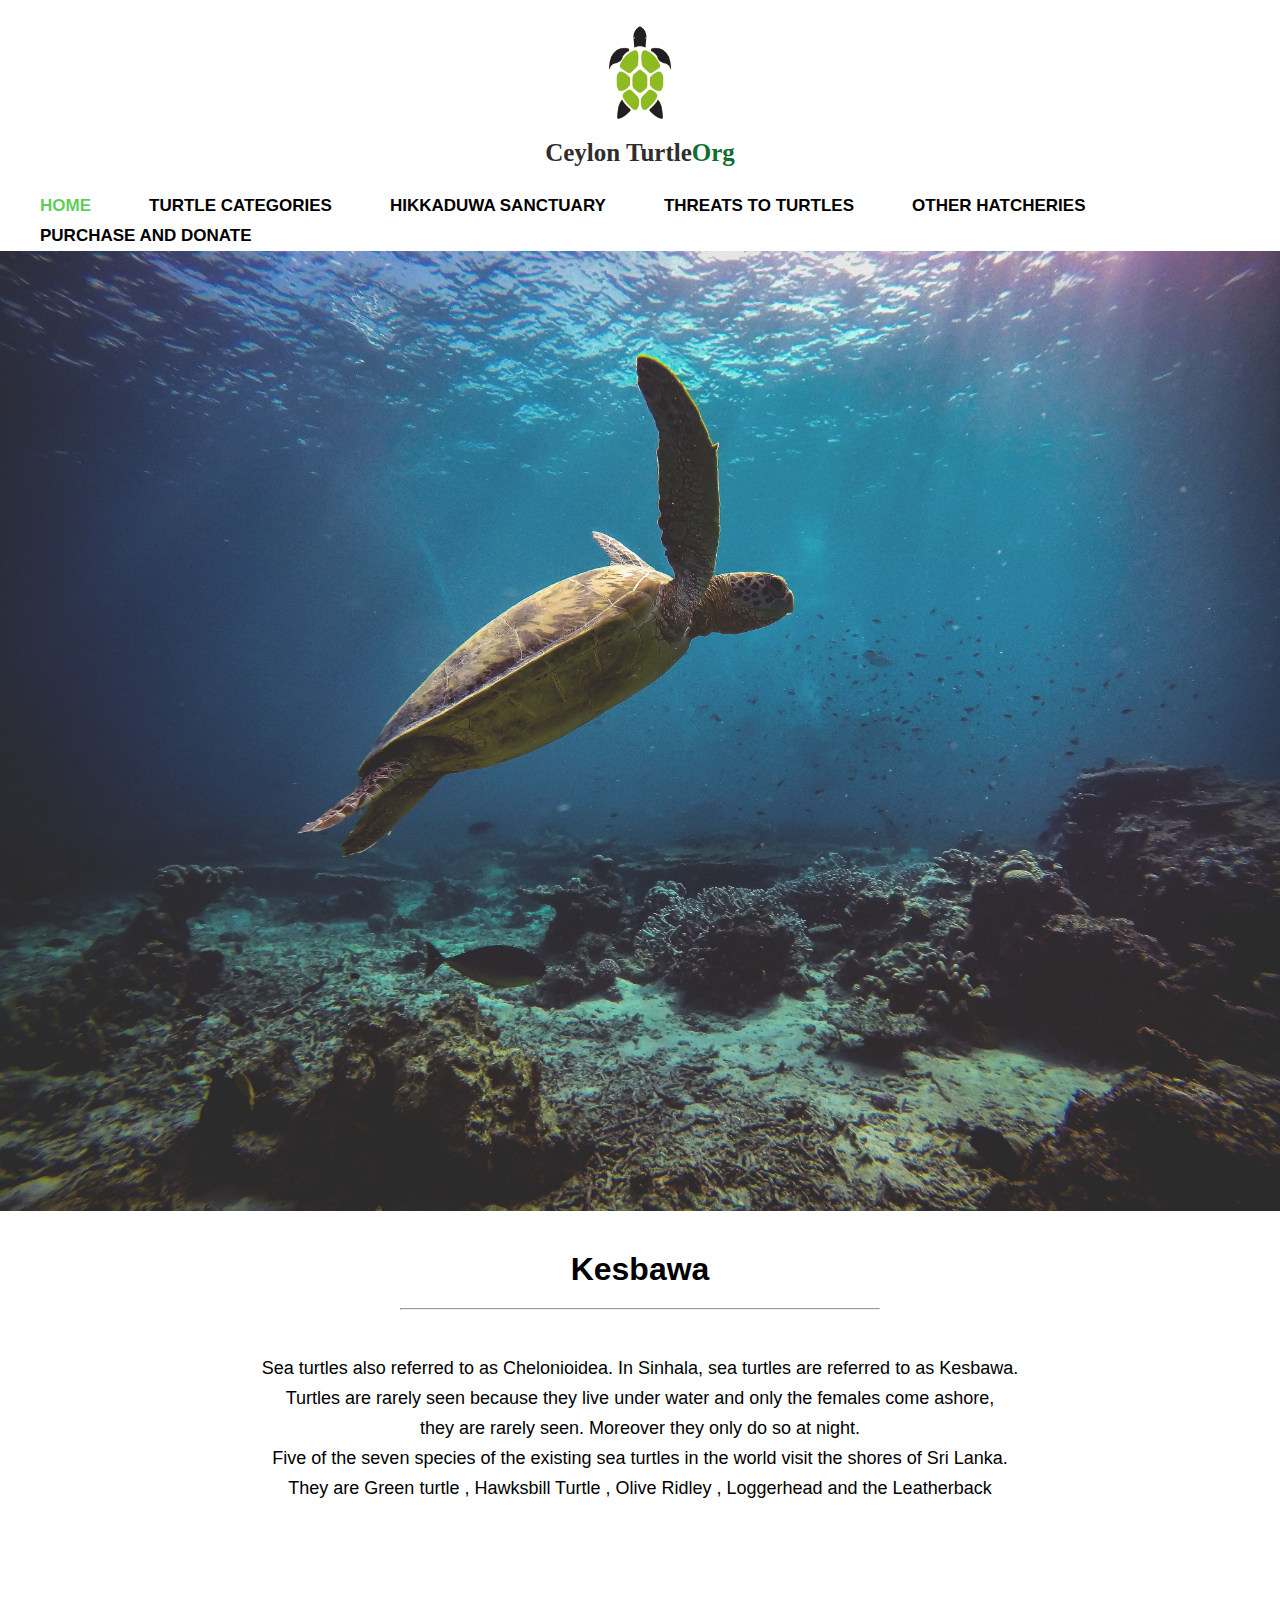
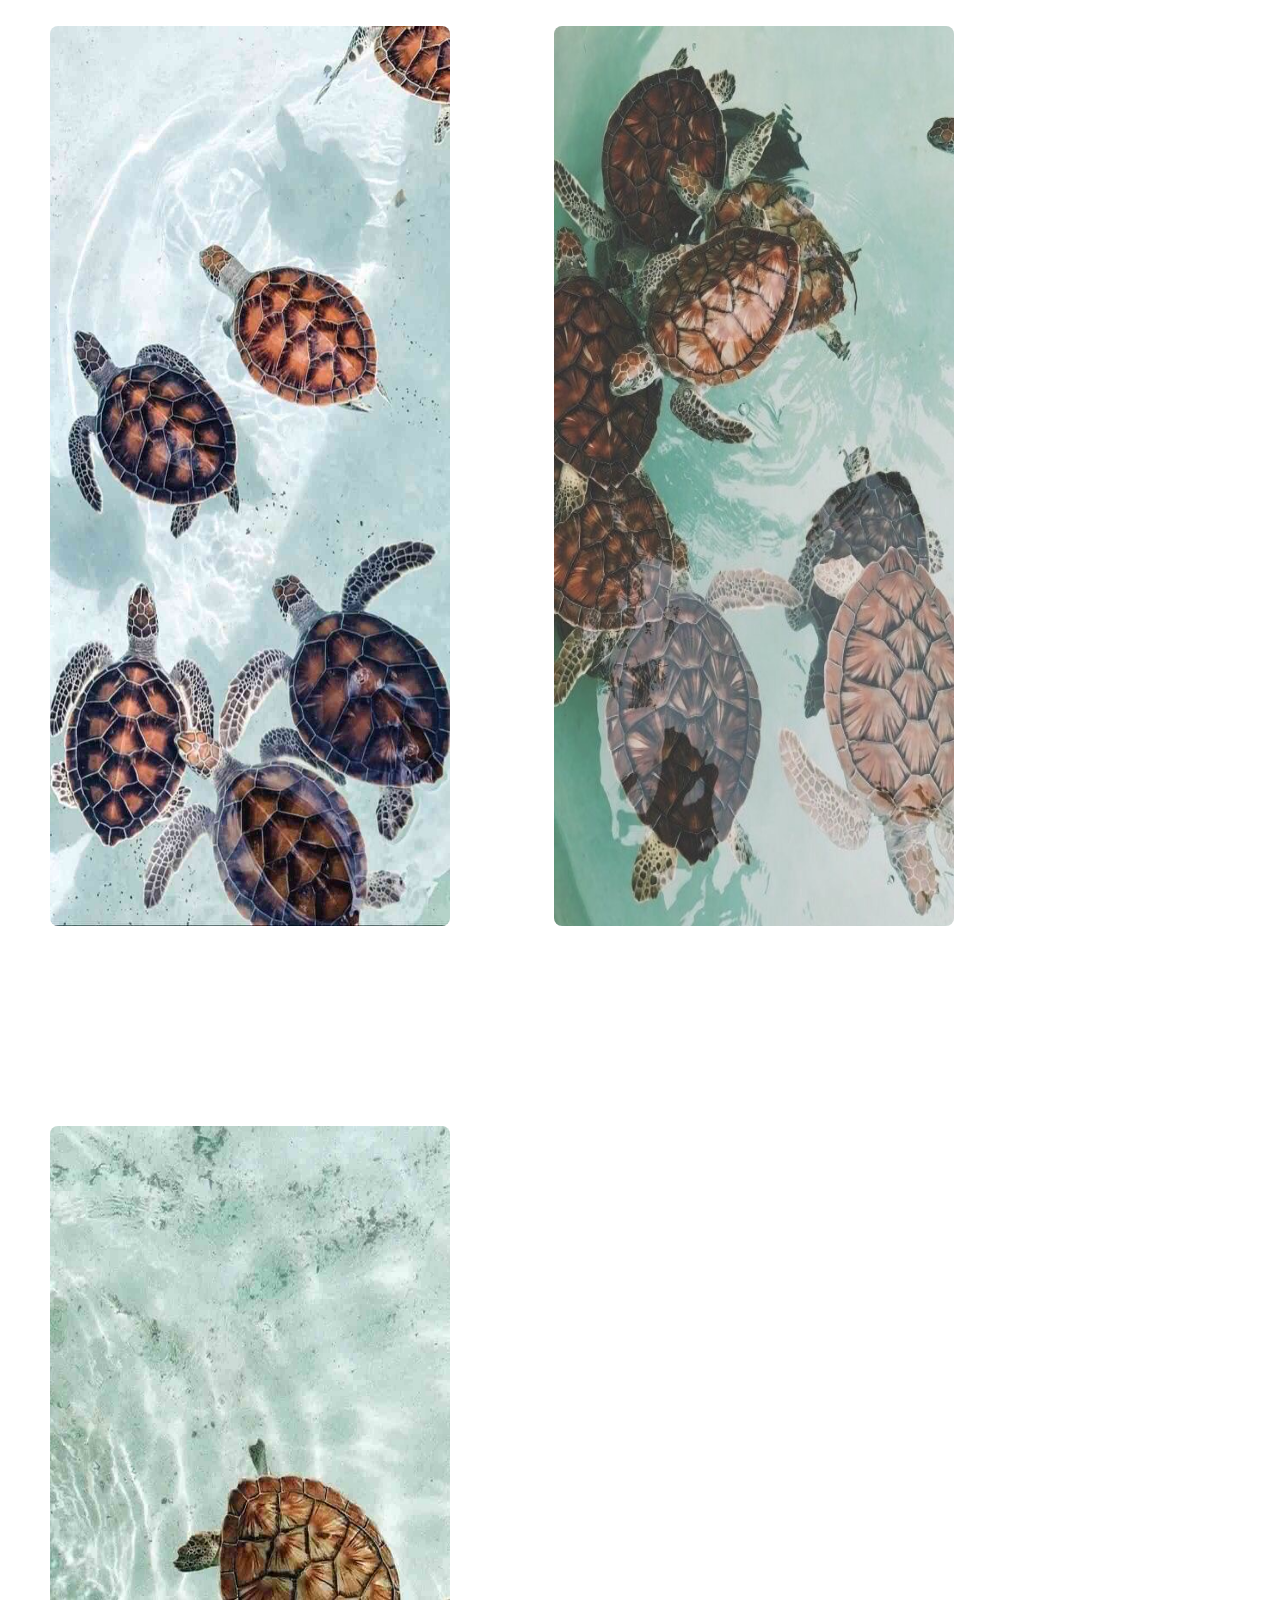
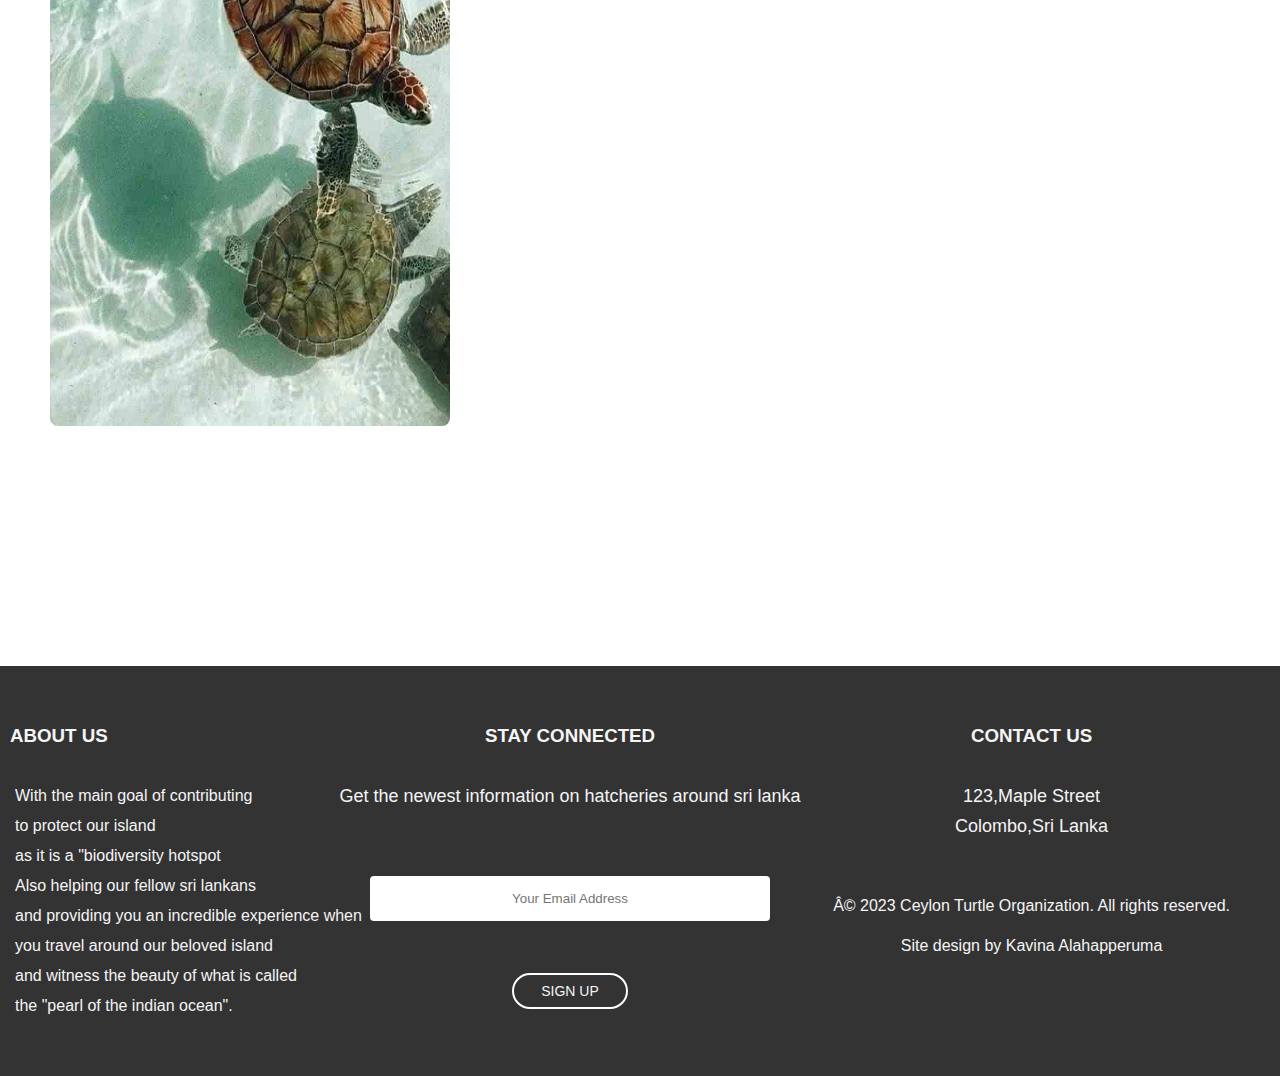
<file: index.html>
<!DOCTYPE html>
<html lang="en">
<head>
   <!-- <meta charset="UTF-8">
    <meta name="viewport" content="width=device-width, initial-scale=1.0"> -->
    <link rel="stylesheet" href="styles/styles.css">
    <title>Ceylon TurtleOrg - HomePage</title>
 </head>
<body>
  <!-- navigation bar starts from here -->
  <nav> 
    <!-- logo -->
    <div class="turtle">
    <img src="images/LOGO-modified.png" alt="logo" width="150" height="150">
    </div>

    <div class ="logo">Ceylon Turtle<span>Org</span></div><br><br>
    <ul>
    <li><a href = "index.html" class="active">HOME</a></li>
    <li><a href = "turtlecategory.html">TURTLE CATEGORIES</a></li>
    <li><a href = "hikkaduwa.html">HIKKADUWA SANCTUARY</a></li>
    <li><a href = "threat.html">THREATS TO TURTLES</a></li>
    <li><a href = "">OTHER HATCHERIES</a>
      <ul>
        <li><a href = "kosgoda.html">KOSGODA</a></li>
        <li><a href = "bentota.html">BENTOTA</a></li>
      </ul>
    <li><a href = "purchaseanddonate.html">PURCHASE AND DONATE</a></li>
    </ul>
</nav>
<!-- navigation bar ends here -->

<!-- main image -->
    <div class = "background-image">
        <img src = "images/HOMEMAIN.jpg" alt="Main Kosgoda" class="responsive-image">
    </div>

    <h1>Kesbawa</h1>
    <hr><br>
 
    <p>Sea turtles also referred to as Chelonioidea.
      In Sinhala, sea turtles are referred to as Kesbawa.<br>
      Turtles are rarely seen because they live under water and only the females come ashore,<br>
      they are rarely seen. Moreover they only do so at night. <br>
      Five of the seven species of the existing sea turtles in the world visit the shores of Sri Lanka.<br>
      They are Green turtle  , Hawksbill Turtle , Olive Ridley , Loggerhead and the Leatherback
    </p>
    <br>
    

    
<!--subsection1-->

<div class="container">
  <div class="card">
    <img src="images/HOME.SUB1.JPG" alt="subpic1">
    <div class="info">
      <h2>Tips before visiting a hatchery!</h2>
        <p>The Sea Turtle Hatchery of Sri Lanka avails an educational tour wherein all the visitors are accompanied by a 
          professional guide to explore more about the Turtle's evolution and their hatching and conservation processes.</p><br><br>
          <ol type="i"> <!--ordered list-->
            <li>These Marine Creatures have long placed their eggs in Sri Lanka's southeron shore.</li>
            <li>Do no try to feed anything it may make them susceptible to unexpected infections and diseases.</li>
            <li>Maintain a reasonable distance from the nesting spots of these sea turtles.</li>       
          </ol>
    </div>
  </div>
</div>

<!--subsection2-->

<div class="container">
  <div class="card">
    <img src="images/HOME.SUB2.JPG" alt="subpic2">
    <div class="info">
      <h2>Did you know?</h2>
      <ul> <!--unordered list-->
          <li>Turtles are among the world's oldest living reptile species, aliigators , crocodiles and snakes combined!</li>
            <li>These organisms are more than 200 million years old, from the period of when the dinosaurs existed.</li>
            <li>A turtle's diet is influenced by the environment it inhabits.Beetles, fruits and grass are common food items for turtles taht survive on land but sea turtles consume anything from algae to squid and jellyfish.</li> 
            <li>Turtles are among the world's oldest living reptile species, aliigators , crocodiles and snakes combined!</li>
            <li>Sadly, many of the marine creatures including turtles are endangered. 129 of approximately 300 speices of turtle and tortoise on earth today are either vulnerable,endangered or critically endangered,according to the IUCN</li>     
      </ul>
    </div>
  </div>
</div>

<!--subsection3-->

<div class="container">
  <div class="card">
    <img src="images/HOME.SUB3.jpg" alt="subpic3">
    <div class="info">
      <h2>Turtle Hatcheries</h2>
       <p>The site where the sea turtles swim and come back to hatch their eggs is called a turtle hatchery<br><br>
        They enter from the Indian Ocean by swimming, then they pull themselves up the sand on the beaches close to Galle, where they dig their nests and lay their eggs.<br><br>
        Turtles often lay more than 100 eggs, enough to maintain the species.The remainder are mostly eaten by predators which survive of those species.
        Turtles have long placed their eggs in Sri Lanka's southern shore.<br><br>
        Their young should hatch a few weeks later and migrate to the ocean and the shore.<br><br></p>
    </div>
  </div>
</div>
<!-- 3 subsections over -->

<!--footer-->

<div class="footercontent">
  <div class="column1">
    <h3>ABOUT US</h3>
    <p>With the main goal of contributing
      <br> to protect our island <br>
      as it is a "biodiversity hotspot<br>
      Also helping our fellow sri lankans<br>
      and providing you an incredible experience when<br>
      you travel around our beloved island <br>
      and witness the beauty of what is called<br>
       the "pearl of the indian ocean".
    </p>
  </div>

  <div class="column2">
    <h3>STAY CONNECTED</h3>
    <p>Get the newest information on hatcheries around sri lanka</p>
    <br>
    <form>
      <input type="email" placeholder="Your Email Address"><br><br>
      <button type="submit">SIGN UP</button>
    </form>
  </div>
  <div class="column3">
    <h3>CONTACT US</h3>
    <p>123,Maple Street <br>
    Colombo,Sri Lanka</p><br>© 2023 Ceylon Turtle Organization. All rights reserved.<br>Site design by Kavina Alahapperuma  
  </div>
</div>

  <!--Thrillophilia ( 2023 )  - hrillophilia.com/attractions/sea-turtle-hatchery#:~:text=The%20Sea%20Turtle%20Hatchery%20of,their%20hatching%20and%20conservation%20processes.-->

<!-- Thrillophilia.
Sea Turtle Hatchery, Colombo: How to reach,best time and tips.[Online]
/https://www.thrillophilia.com/attractions/sea-turtle-hatchery -->

<!-- https://www.worldwildlife.org/species/sea-turtle  -->

<!-- 
https://www.seeturtles.org/sea-turtle-life-cycle
life cycle of sea turtles -->

</body>
</html>
</file>
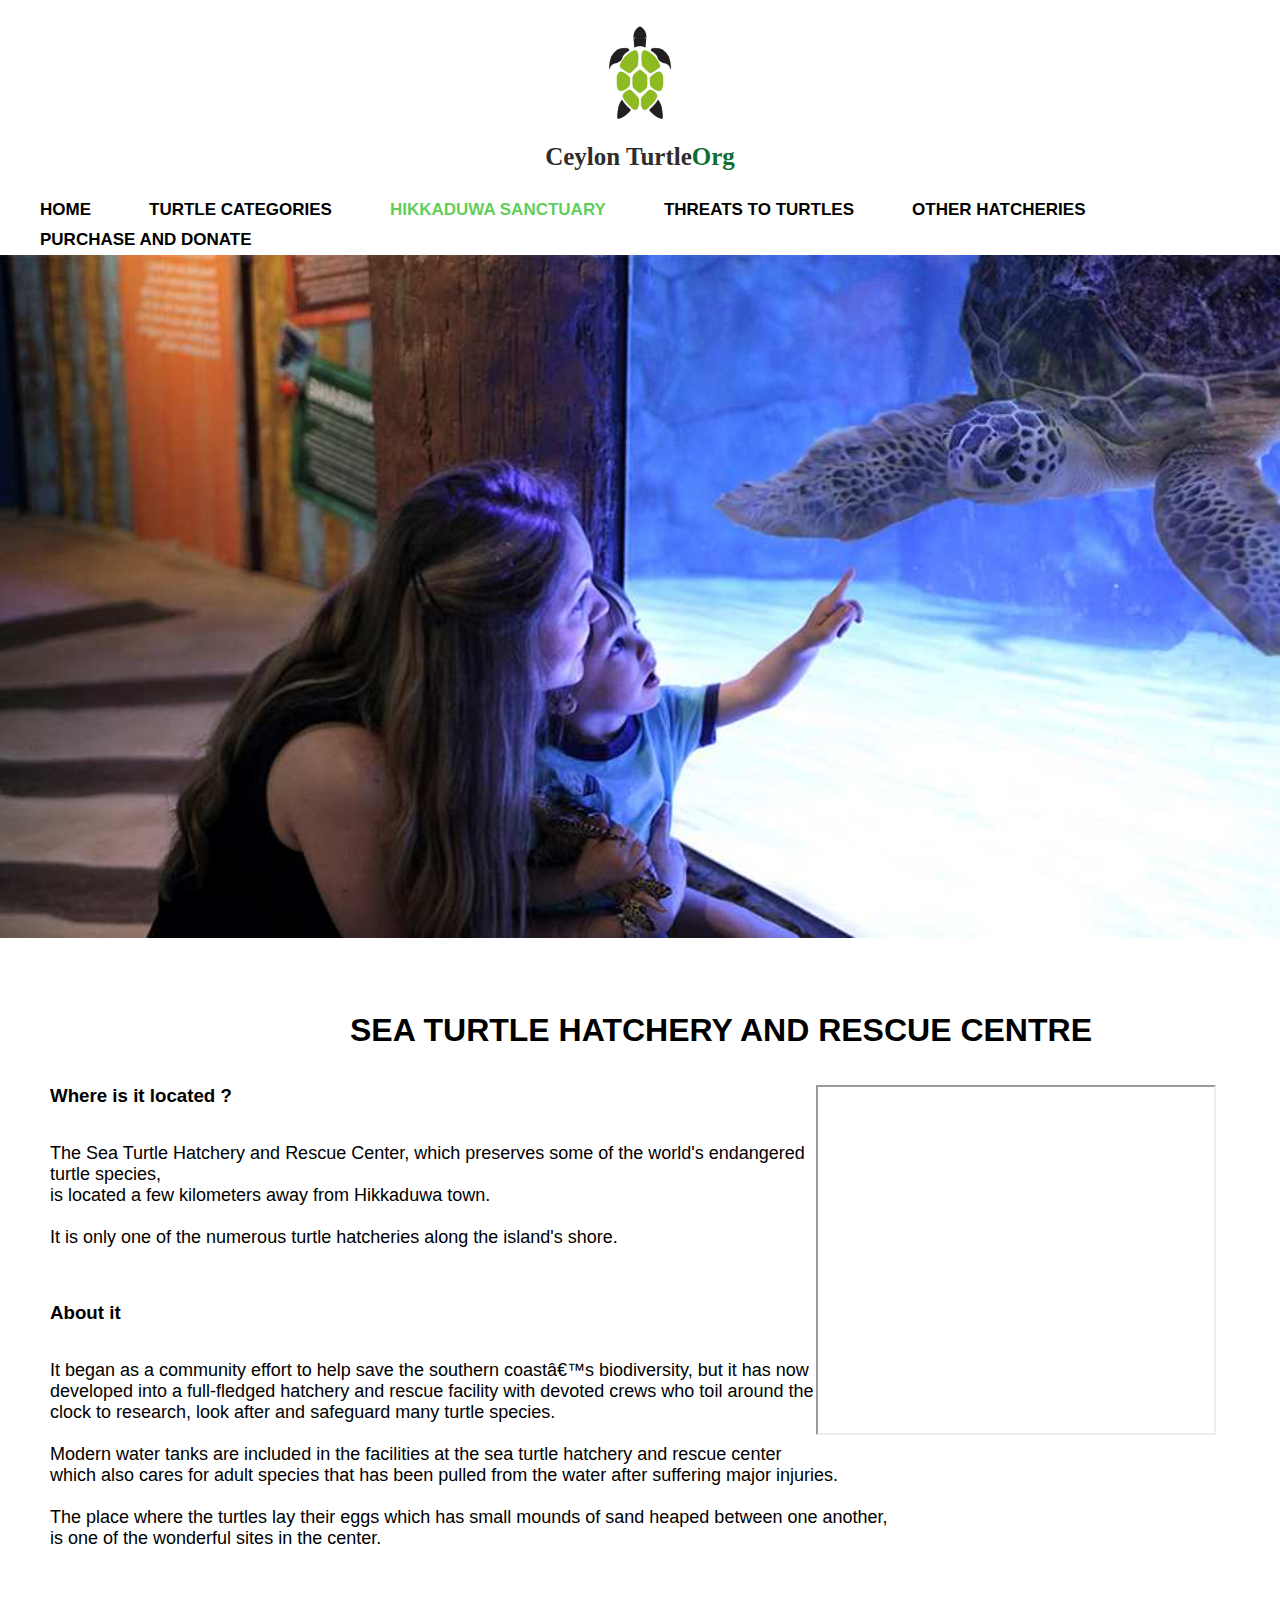
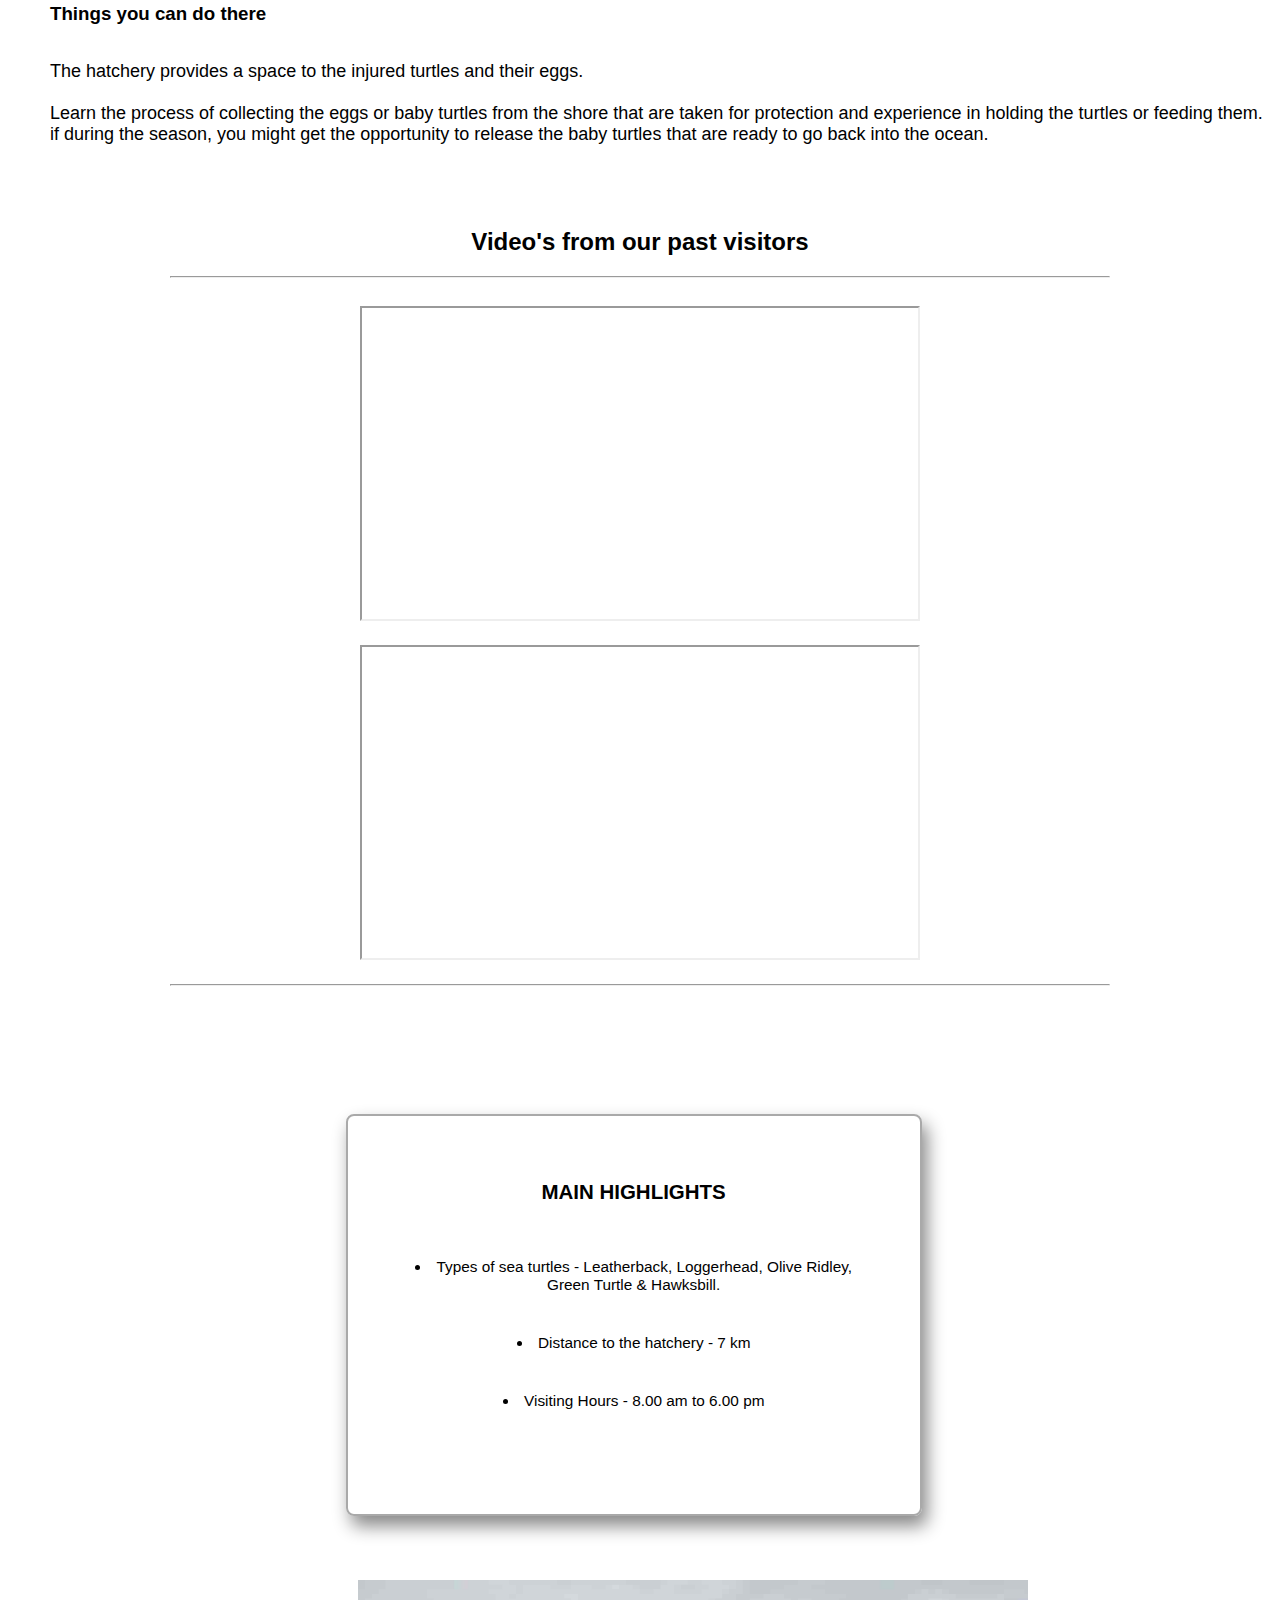
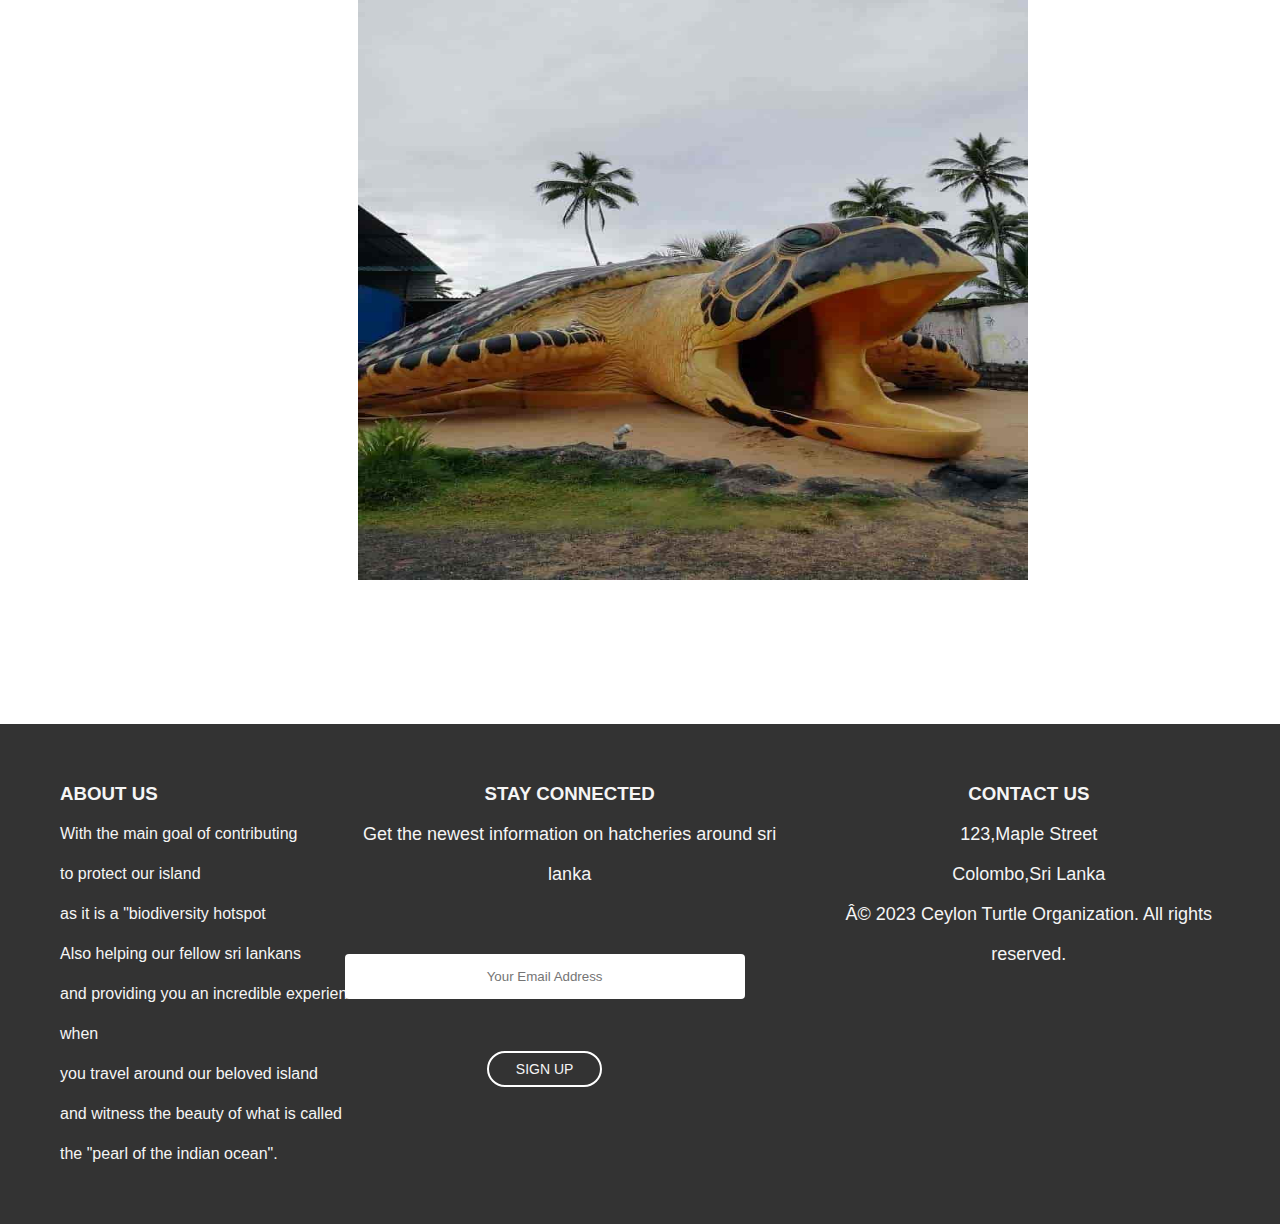
<file: hikkaduwa.html>
<!DOCTYPE html>
<html lang="en">
<head>
  <!--<meta charset="UTF-8">
    <meta name="viewport" content="width=device-width">-->
    <link rel="stylesheet" href="styles/hikkaduwa.css">
    <title>Ceylon TurtleOrg - Hikkaduwa Hatchery</title>
 </head>
<body>
     <!-- navigation bar -->
     <nav>
      <div class="turtle">
      <img src="images/LOGO-modified.png" alt="logo" width="150" height="150">
      </div>

      <div class = "logo">Ceylon Turtle<span>Org</span></div><br><br>
      <ul>
      <li><a href = "index.html">HOME</a></li>
      <li><a href = "turtlecategory.html">TURTLE CATEGORIES</a></li>
      <li><a href = "hikkaduwa.html" class="active">HIKKADUWA SANCTUARY</a></li>
      <li><a href = "threat.html">THREATS TO TURTLES</a></li>
      <li><a href = "">OTHER HATCHERIES</a>
        <ul>
          <li><a href = "kosgoda.html">KOSGODA</a></li>
          <li><a href = "bentota.html">BENTOTA</a></li>
        </ul>
      <li><a href = "purchaseanddonate.html">PURCHASE AND DONATE</a></li>
      </ul>
  </nav>

    <div class = "background-image">
        <img src = "images/HIKKADUWAMAIN.jpg" alt="Main"  class="responsive-image">
    </div>

        <h1>SEA TURTLE HATCHERY AND RESCUE CENTRE</h1><br><br>
   
        <div class="map">
          <iframe src="https://www.google.com/maps/embed?pb=!1m18!1m12!1m3!1d3966.7516178604733!2d80.08787647419808!3d6.1640092938232485!2m3!1f0!2f0!3f0!3m2!1i1024!2i768!4f13.1!3m3!1m2!1s0x3ae182a9ecb0c635%3A0xbd3561821dfbe76b!2sSea%20Turtle%20Hatchery%20%26%20Rescue%20Center!5e0!3m2!1sen!2slk!4v1683950053470!5m2!1sen!2slk" width="400" height="350" allowfullscreen="" loading="lazy" referrerpolicy="no-referrer-when-downgrade"></iframe>
        </div>

       <h3>Where is it located ?</h3><br><br>
       <p>The Sea Turtle Hatchery and Rescue Center, which preserves some of the world's endangered turtle species,<br>
         is located a few kilometers away from Hikkaduwa town.<br><br>
          It is only one of the numerous turtle hatcheries along the island's shore.</p>
       <br><br><br>

       <h3>About it</h3><br><br>
       <p>It began as a community effort to help save the southern coast’s biodiversity,
         but it has now developed into a full-fledged hatchery and rescue facility with devoted crews who toil around the clock to research,
          look after and safeguard many turtle species.<br><br>
        Modern water tanks are included in the facilities at the sea turtle hatchery and rescue center <br>
        which also cares for adult species that has been pulled from the water after suffering major injuries.<br><br>
        The place where the turtles lay their eggs which has small mounds of sand heaped between one another,
        <br>is one of the wonderful sites in the center.</p>
        
        <br><br><br>

       <h3>Things you can do there</h3><br><br>
       <p>The hatchery provides a space to the injured turtles and their eggs.<br><br>
          Learn the process of collecting the eggs or baby turtles from the shore that are taken for protection and experience in holding the turtles or feeding them.<br>
          if during the season, you might get the opportunity to release the baby turtles that are ready to go back into the ocean.


        <br><br><br><br>

       <h2>Video's from our past visitors</h2>
       <hr><br>
        
        <div class ="video">
          <iframe width="560" height="315" src="https://www.youtube.com/embed/PpFRSM3gyRU" title="YouTube video player" allow="accelerometer; autoplay; clipboard-write; encrypted-media; gyroscope; picture-in-picture; web-share" allowfullscreen></iframe>
        </div>

        <div class ="video2">
          <iframe width="560" height="315" src="https://www.youtube.com/embed/S32arFXIYh0" title="YouTube video player" allow="accelerometer; autoplay; clipboard-write; encrypted-media; gyroscope; picture-in-picture; web-share" allowfullscreen></iframe>
        </div>
        
<hr>


<div class="container">
  <div class="text">
    <h4>MAIN HIGHLIGHTS</h4><br><br><br>
      <ul>    
<li>Types of sea turtles - Leatherback, Loggerhead, Olive Ridley, Green Turtle & Hawksbill.</li>
<li>Distance to the hatchery - 7 km </li>
<li>Visiting Hours - 8.00 am to 6.00 pm</li>
    </ul>
  </div>
</div>

        <div class="entrance-image">
          <img src="images/HIKKADUWA.jpg" alt="Hikkaduwa Hatchery" width="670" height="600">
      </div>

    

<!--footer-->

<div class="footercontent">
  <div class="column1">
    <h3>ABOUT US</h3>
    <p>With the main goal of contributing<br>
       to protect our island <br>
      as it is a "biodiversity hotspot<br>
      Also helping our fellow sri lankans<br>
      and providing you an incredible experience when<br>
      you travel around our beloved island <br>
      and witness the beauty of what is called<br>
       the "pearl of the indian ocean".
    </p>
  </div>

  <div class="column2">
    <h3>STAY CONNECTED</h3>
    <p>Get the newest information on hatcheries around sri lanka</p>
    <br>
    <form>
      <input type="email" placeholder="Your Email Address"><br><br>
      <button type="submit">SIGN UP</button>
    </form>
  </div>

  <div class="column3">
    <h3>CONTACT US</h3>
    <p>123,Maple Street <br>
    Colombo,Sri Lanka<br>
    © 2023 Ceylon Turtle Organization. All rights reserved.</p>
  </div>
  <!--https://www.lovesrilanka.org/sea-turtle-hatchery-and-rescue-centre/
Attractions in Hikkaduwa-->
</div>
</body>
</html>
</file>
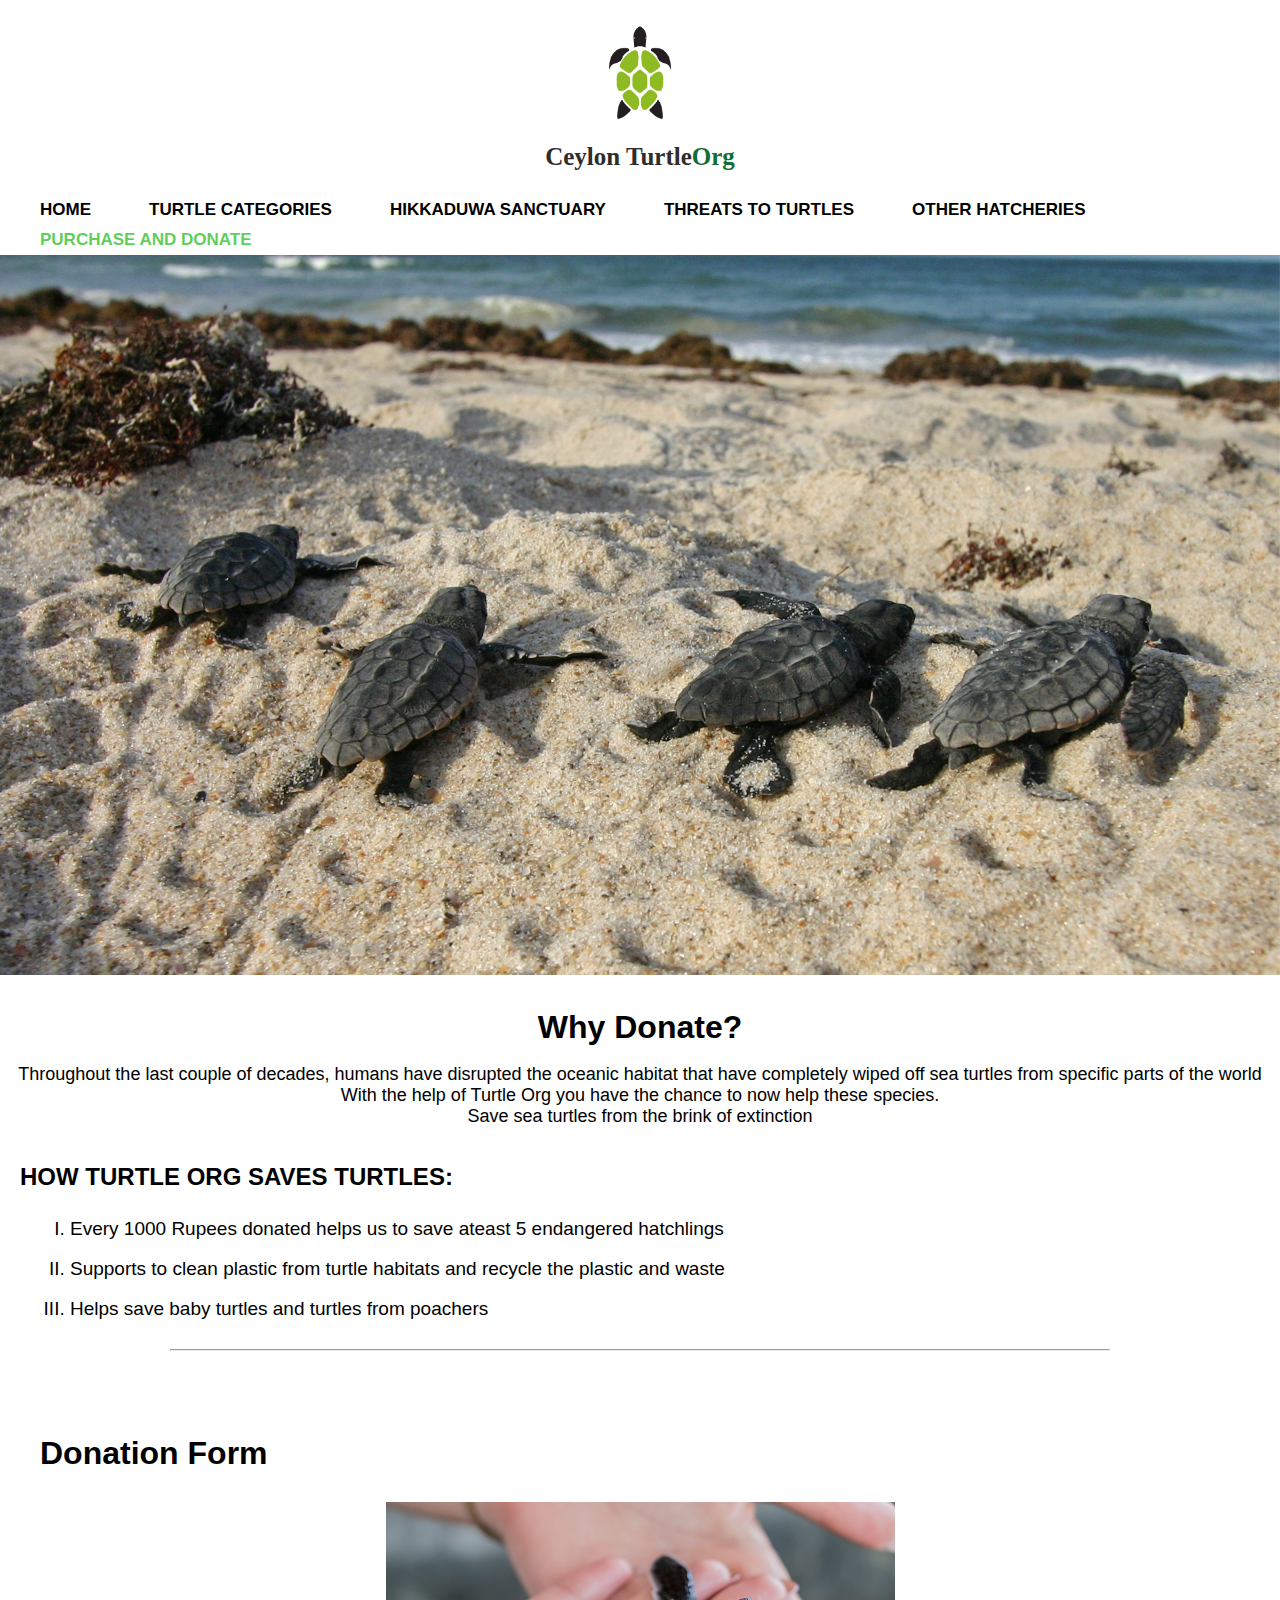
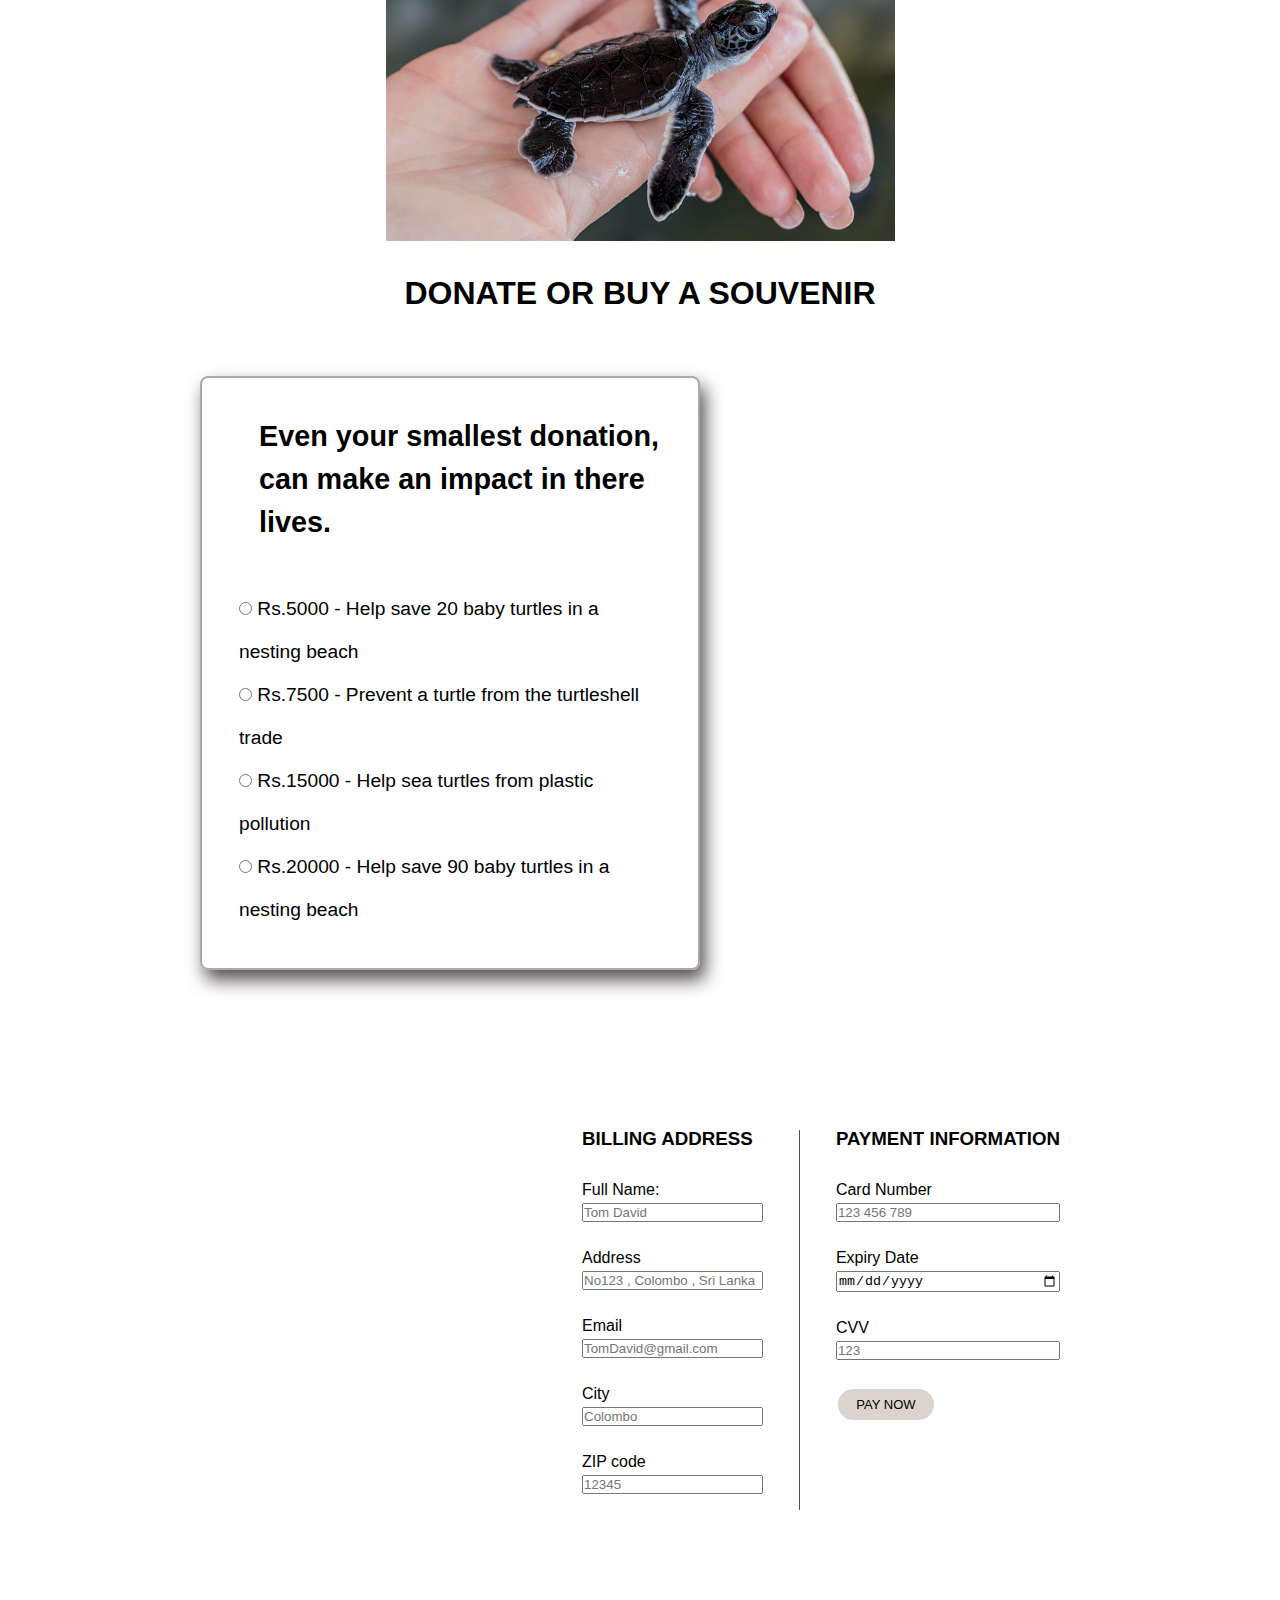
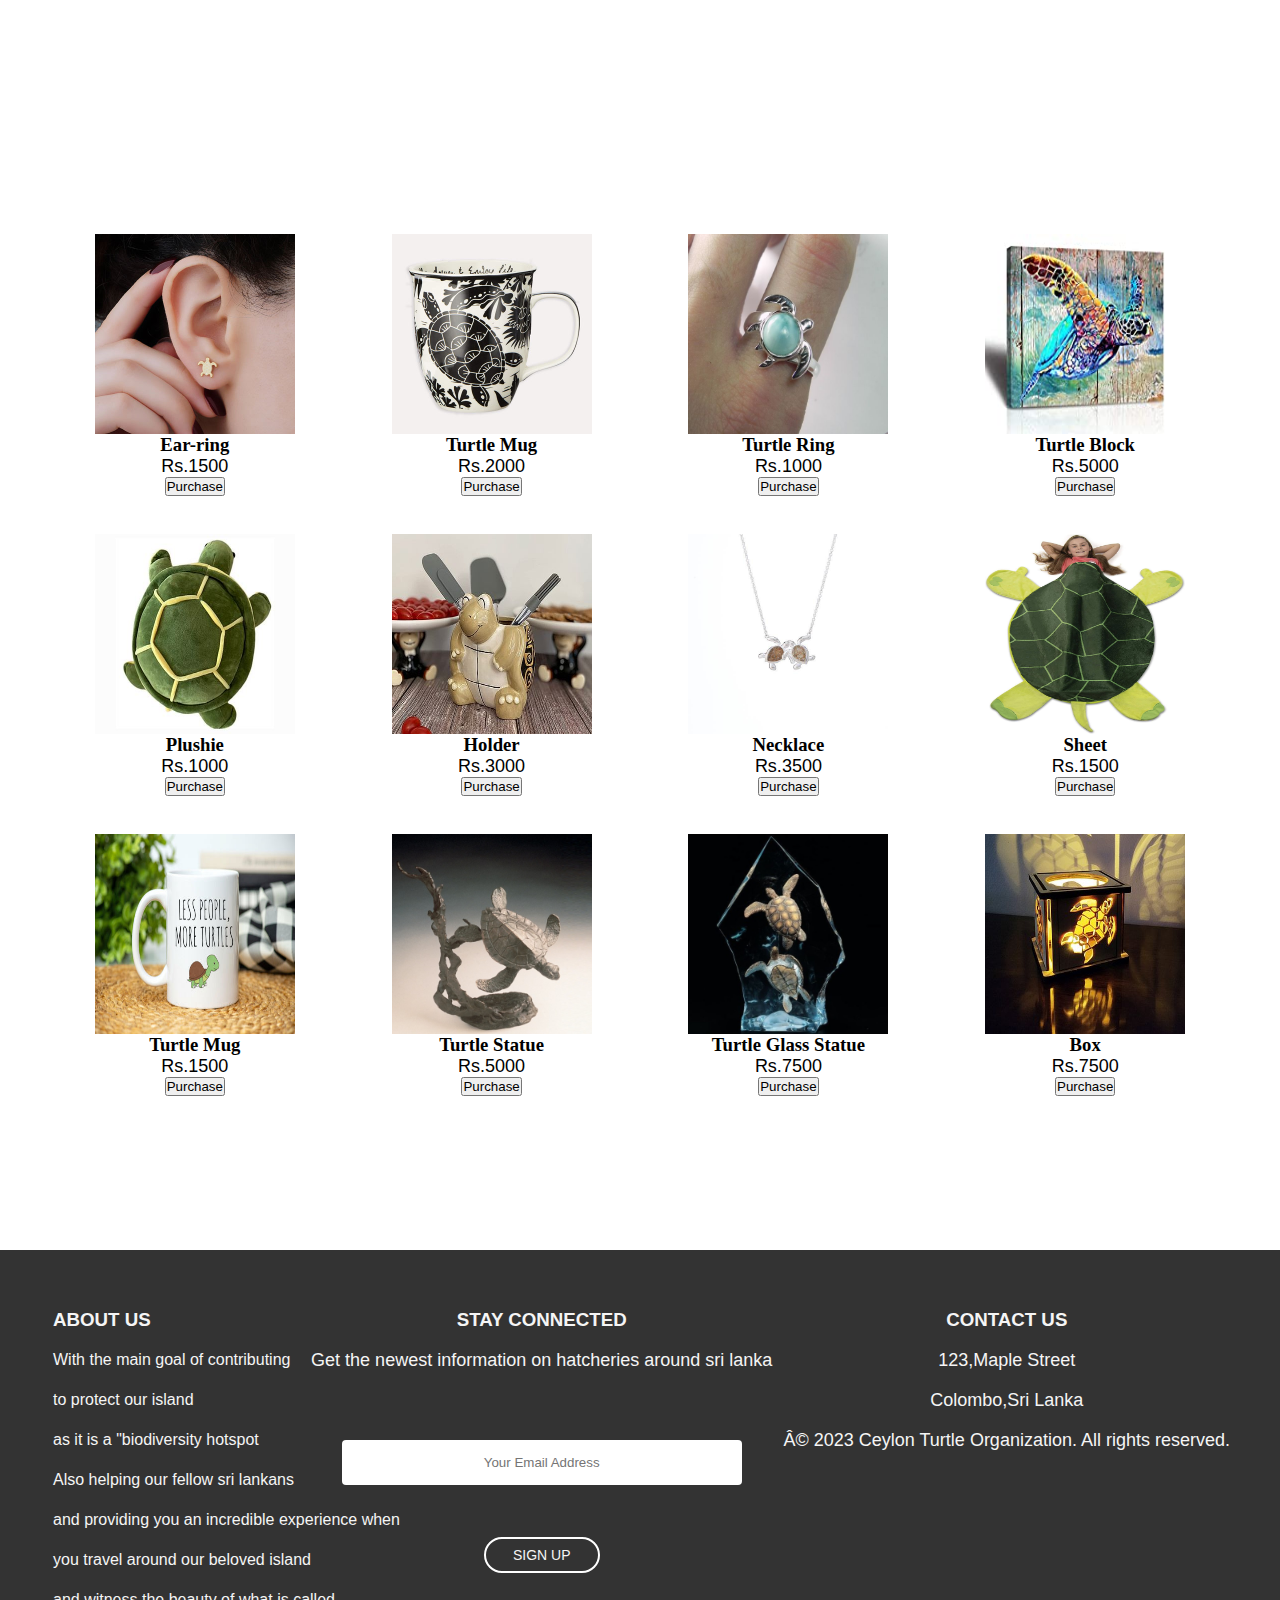
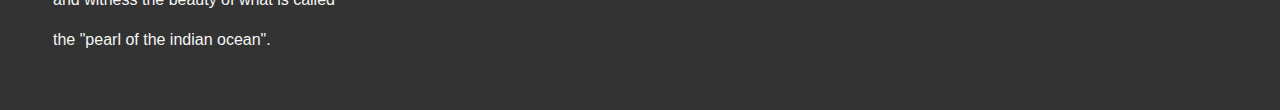
<file: purchaseanddonate.html>
<!DOCTYPE html>
<html lang="en">
<head>
   <!-- <meta charset="UTF-8">
    <meta name="viewport" content="width=device-width, initial-scale=1.0"> -->
    <link rel="stylesheet" href="styles/purchaseanddonate.css">
    <title>Ceylon TurtleOrg - Purchase & Donate Page</title>
 </head>
  <body>
    <!-- navigation bar -->
      <nav>
          <div class="turtle">
          <img src="images/LOGO-modified.png" alt="logo" width="150" height="150">
          </div>
  
          <div class = "logo">Ceylon Turtle<span>Org</span></div><br><br>
          <ul>
          <li><a href = "index.html" >HOME</a></li>
          <li><a href = "turtlecategory.html">TURTLE CATEGORIES</a></li>
          <li><a href = "hikkaduwa.html">HIKKADUWA SANCTUARY</a></li>
          <li><a href = "threat.html">THREATS TO TURTLES</a></li>
          <li><a href = "">OTHER HATCHERIES</a>
            <ul>
              <li><a href = "kosgoda.html">KOSGODA</a></li>
              <li><a href = "bentota.html">BENTOTA</a></li>
            </ul>
          <li><a href = "purchaseanddonate.html" class="active">PURCHASE AND DONATE</a></li>
          </ul>
      </nav>
    <div class = "background-image">
        <img src = "images/donationmain.jpg" alt="maindonation" class="responsive-image">
    </div>

    <h1>Why Donate?</h1><br>

    <p>Throughout the last couple of decades, humans have disrupted the oceanic 
    habitat that have completely wiped off sea turtles from specific parts of the world<br>
    With the help of Turtle Org you have the chance to now help these species.<br> 
    Save sea turtles from the brink of extinction</p>
    <br><br>

    <h2>HOW TURTLE ORG SAVES TURTLES:</h2>
    <br>
    <ol type="I">
      <li>Every 1000 Rupees donated helps us to save ateast 5 endangered hatchlings</li>
      <li>Supports to clean plastic from turtle habitats and recycle the plastic and waste</li>
      <li>Helps save baby turtles and turtles from poachers</li>
      </ol>

<hr>
<br><br><br>

<h1 class="Donation">Donation Form</h1>
<div class="donationpic">
<img src="images/donation1.jpg" alt="donation">
<h1>DONATE OR BUY A SOUVENIR</h1>
</div>

<br><br><br>

<div class="labelcontainer">
  <h2>Even your smallest donation,<br>
    can make an impact in there lives.</h2><br>
  <input type = "radio" name = "PRICE" value = "1000" > Rs.5000 - Help save 20 baby turtles in a nesting beach<br>
  <input type = "radio" name = "PRICE" value = "2000"> Rs.7500 - Prevent a turtle from the turtleshell trade<br>
  <input type = "radio" name = "PRICE" value = "5000" > Rs.15000 - Help sea turtles from plastic pollution<br>
  <input type = "radio" name = "PRICE" value = "1000" > Rs.20000 - Help save 90 baby turtles in a nesting beach<br>
</div>


<div class="container">
  <div class="userinfo">

    <h3>BILLING ADDRESS</h3><br><br>

<form>
    <label id="fullname">Full Name:</label>
    <input type = "text" name = "fname" placeholder="Tom David"><br>

    <label id ="address">Address</label>
    <input type ="text" name = "address" placeholder="No123 , Colombo , Sri Lanka"><br>

    <label id = "email">Email</label>
    <input type = "text" name="email" placeholder="TomDavid@gmail.com"><br>

    <label id ="city">City</label>
    <input type ="text" name = "city" placeholder="Colombo"><br>

    <label id = "code">ZIP code</label>
    <input TYPE ="number" name = "zip code" placeholder="12345"><br>
</form>
</div>
<div class="verticalline"></div>

<div class="carddetails">

  <h3>PAYMENT INFORMATION</h3><br><br>

<form>
  <label id= "cardnumber">Card Number</label>
  <input TYPE ="number" name = "cardnumber" placeholder="123 456 789"><br>

  <label id= "DD">Expiry Date</label>
  <input type ="date" name ="expirydate"><br>

  <label id= "cvv">CVV</label>
  <input TYPE ="number" name = "cvv" placeholder="123"><br>

  <button type="submit" class="paymentlist">PAY NOW</button>
</form> 

</div>
</div>
<br>
<br>



<div class="products">
  <div class="card">
    <img src="images/product1.jpg" alt="Ear-ring">
    <h3>Ear-ring</h3>
    <p>Rs.1500</p>
    <button type="submit">Purchase</button>
  </div>

  <div class="card">
    <img src="images/product2.jpg" alt="turtle mug">
    <h3>Turtle Mug</h3>
    <p>Rs.2000</p>
    <button class="Purchase">Purchase</button>
  </div>

  <div class="card">
    <img src="images/product3.jpg" alt="turtle ring">
    <h3>Turtle Ring</h3>
    <p>Rs.1000</p>
    <button class="Purchase">Purchase</button>
  </div>

  <div class="card">
    <img src="images/product4.jpg" alt="turtle block">
    <h3>Turtle Block</h3>
    <p>Rs.5000</p>
    <button class="Purchase">Purchase</button>
  </div>

  <div class="card">
    <img src="images/product5.jpg" alt="plushie">
    <h3>Plushie</h3>
    <p>Rs.1000</p>
    <button class="Purchase">Purchase</button>
  </div>

    <div class="card">
      <img src="images/product6.jpg" alt="holder">
      <h3>Holder</h3>
      <p>Rs.3000</p>
      <button class="Purchase">Purchase</button>
    </div>

    <div class="card">
      <img src="images/product7.jpg" alt="necklace">
      <h3>Necklace</h3>
      <p>Rs.3500</p>
      <button class="Purchase">Purchase</button>
    </div>

    <div class="card">
      <img src="images/product8.jpg" alt="sheet">
      <h3>Sheet</h3>
      <p>Rs.1500</p>
      <button class="Purchase">Purchase</button>
    </div>

    <div class="card">
      <img src="images/product9.jpg" alt="turtle mug">
      <h3>Turtle Mug</h3>
      <p>Rs.1500</p>
      <button class="Purchase">Purchase</button>
    </div>

    <div class="card">
      <img src="images/product10.jpg" alt="turtle statue">
      <h3>Turtle Statue</h3>
      <p>Rs.5000</p>
      <button class="Purchase">Purchase</button>
    </div>

    <div class="card">
      <img src="images/product11.jpg" alt="glass statue">
      <h3>Turtle Glass Statue</h3>
      <p>Rs.7500</p>
      <button class="Purchase">Purchase</button>
    </div>

    <div class="card">
      <img src="images/product12.jpg" alt="box">
      <h3>Box</h3>
      <p>Rs.7500</p>
      <button class="Purchase">Purchase</button>
    </div>
</div>
<!--footer-->

<div class="footercontent">
  <div class="column1">
    <h3>ABOUT US</h3>
    <p>With the main goal of contributing<br>
       to protect our island <br>
      as it is a "biodiversity hotspot<br>
      Also helping our fellow sri lankans<br>
      and providing you an incredible experience when<br>
      you travel around our beloved island <br>
      and witness the beauty of what is called<br>
       the "pearl of the indian ocean".
    </p>
  </div>

  <div class="column2">
    <h3>STAY CONNECTED</h3>
    <p>Get the newest information on hatcheries around sri lanka</p>
    <br>
    <form>
      <input type="email" placeholder="Your Email Address"><br><br>
      <button type="submit">SIGN UP</button>
    </form>
  </div>

  <div class="column3">
    <h3>CONTACT US</h3>
    <p>123,Maple Street <br>
    Colombo,Sri Lanka<br>
    © 2023 Ceylon Turtle Organization. All rights reserved.</p>
  </div>
<!--https://www.rainforesttrust.org/saving-endangered-species/sea-turtles/?utm_source=google-grant&utm_medium=search&utm_campaign=species&utm_term=turtle%20conservation&gclid=CjwKCAjw36GjBhAkEiwAKwIWyaUSFYUYr4yzAex4PumTVWH-PjNuokbmNxuopB_qkoU95fbmixV5GxoCEfUQAvD_BwE-->
<!--https://www.seeturtles.org/billion-baby-turtles
Billion Baby Turtles &mdash; SEE Turtles/*-->
</div>

</body>
</html>
</file>
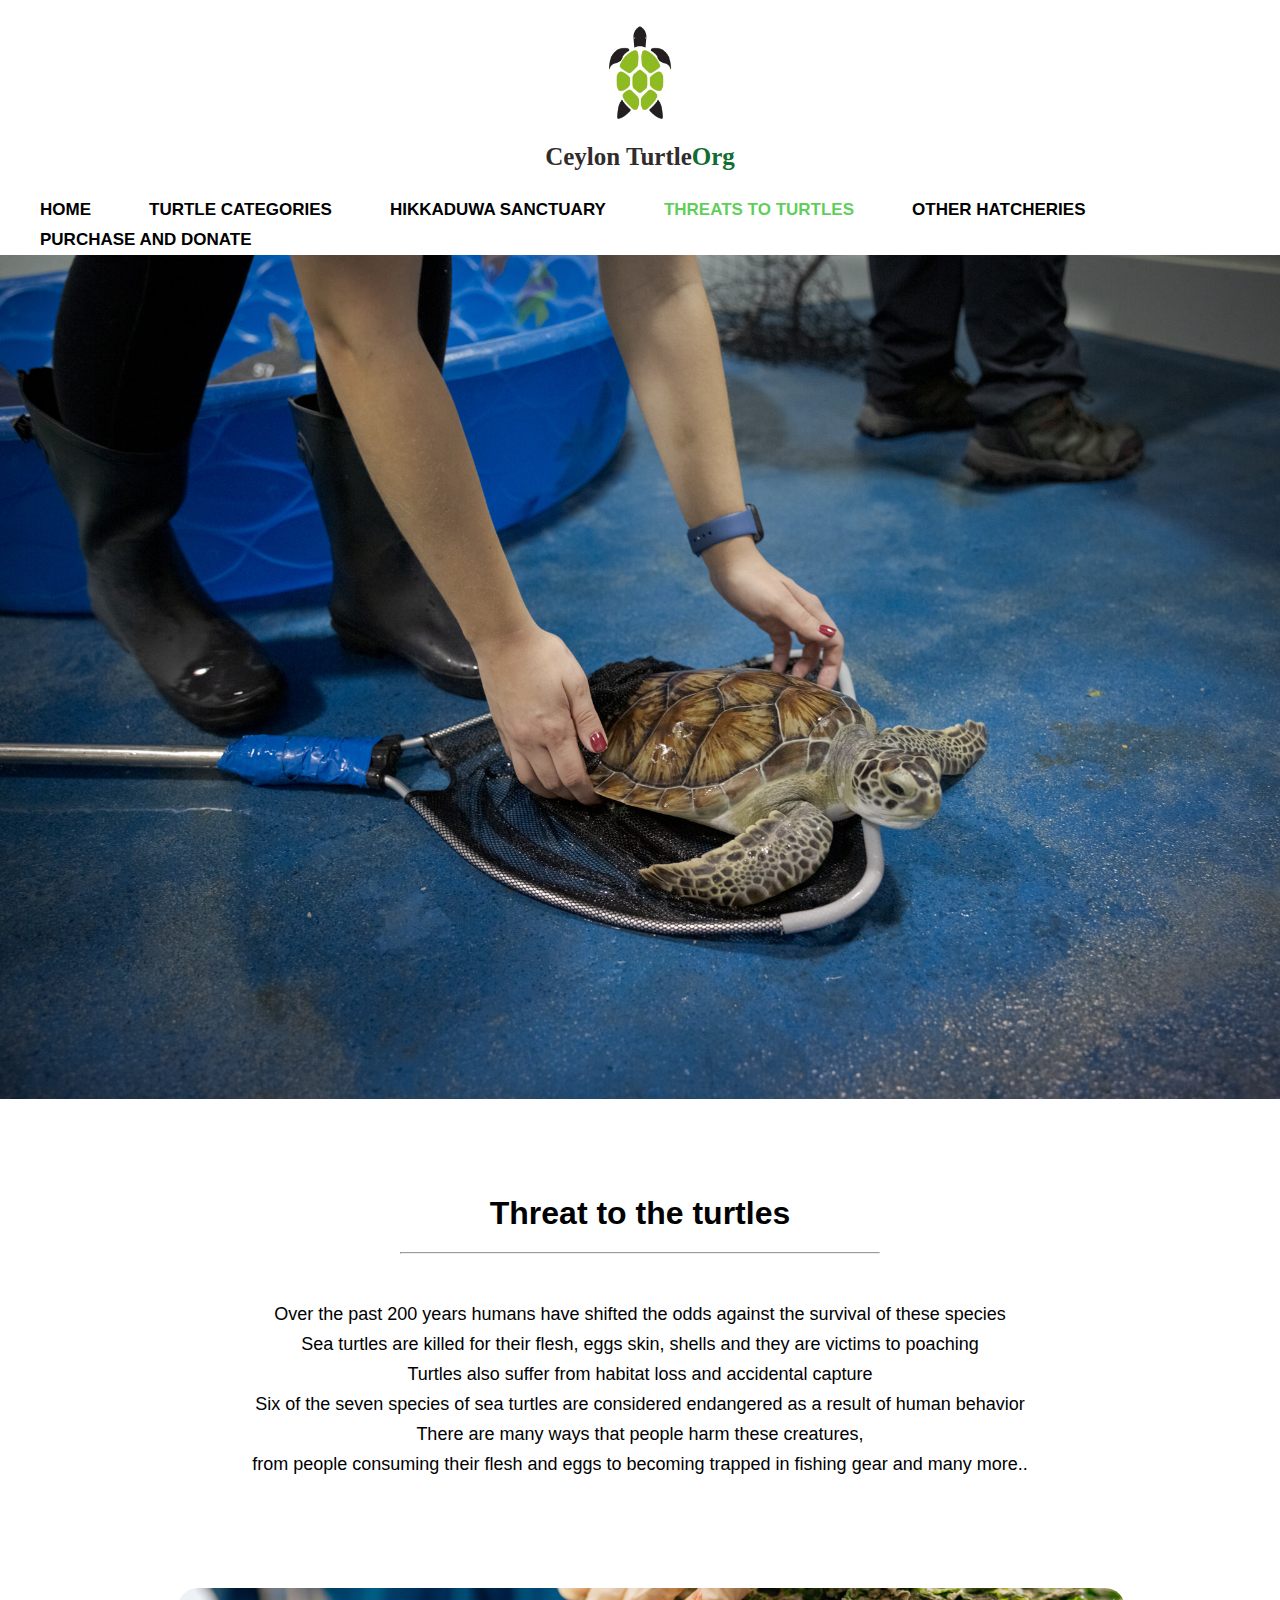
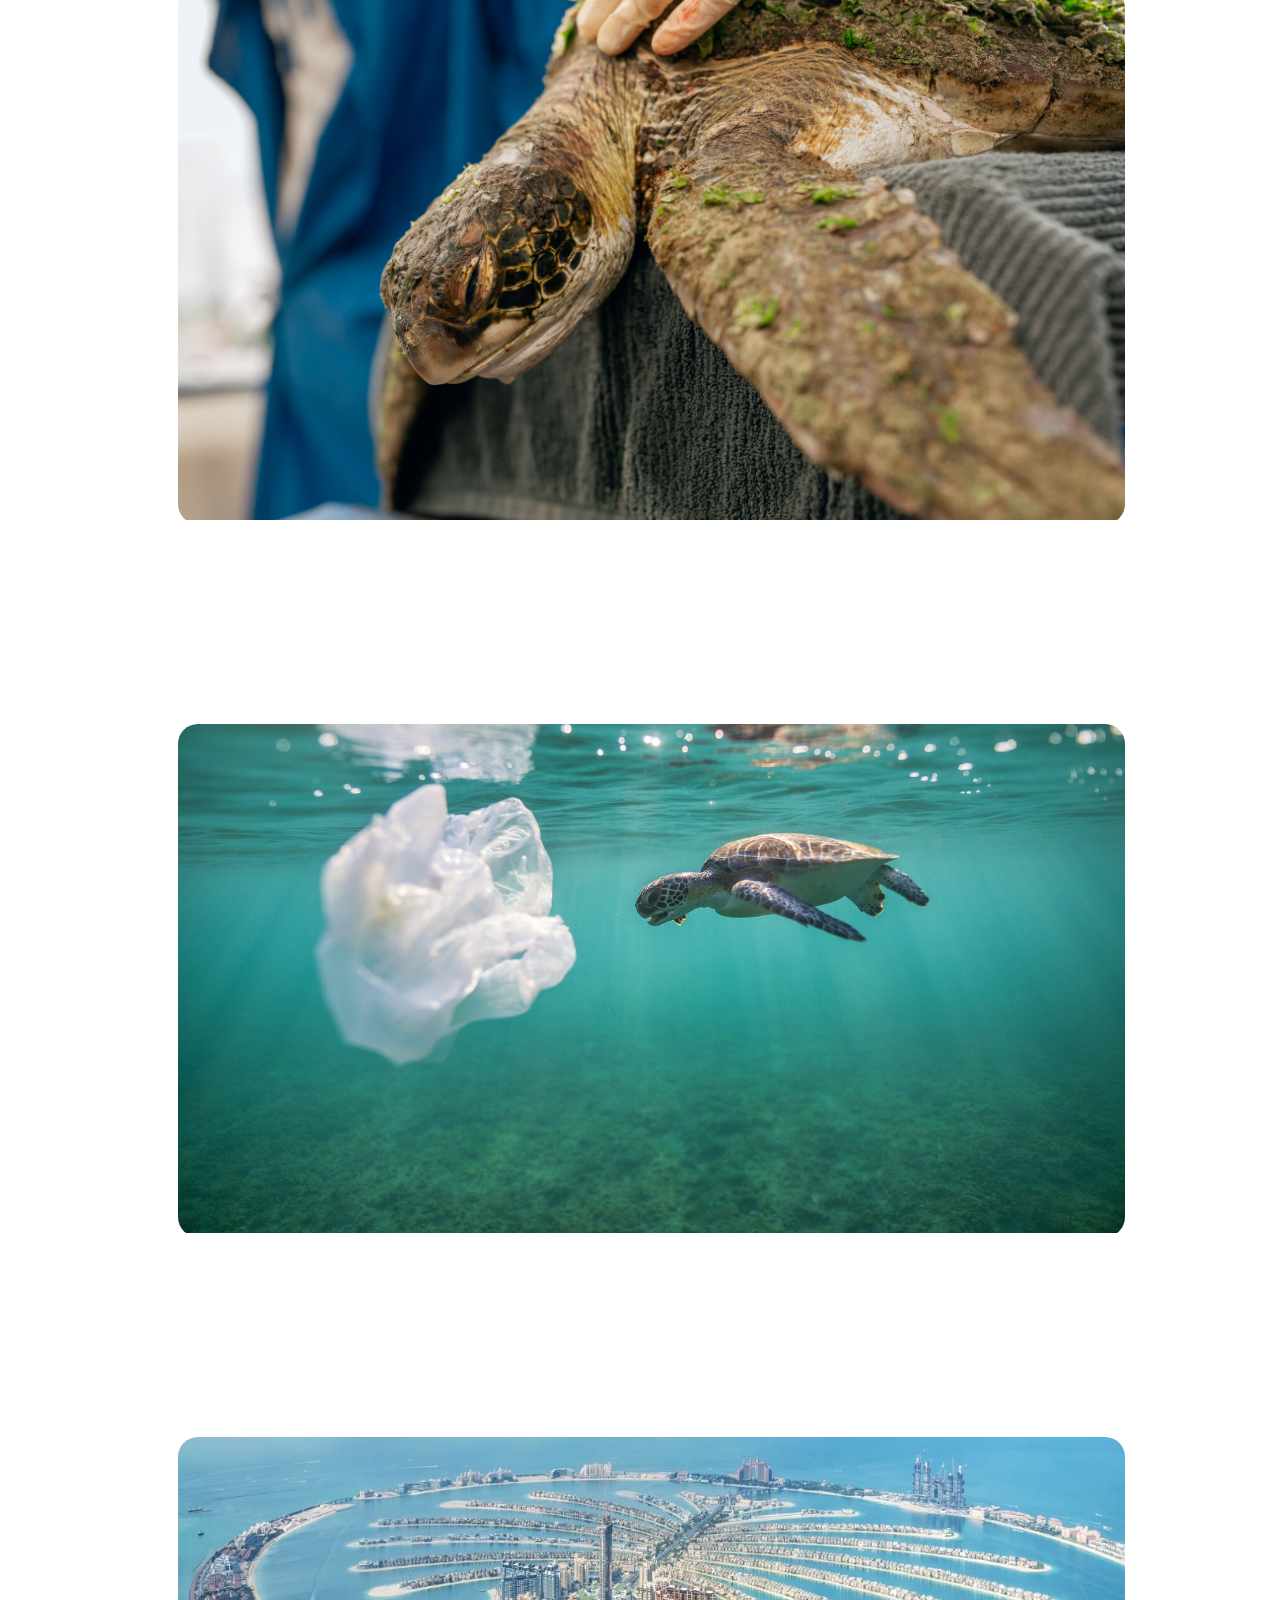
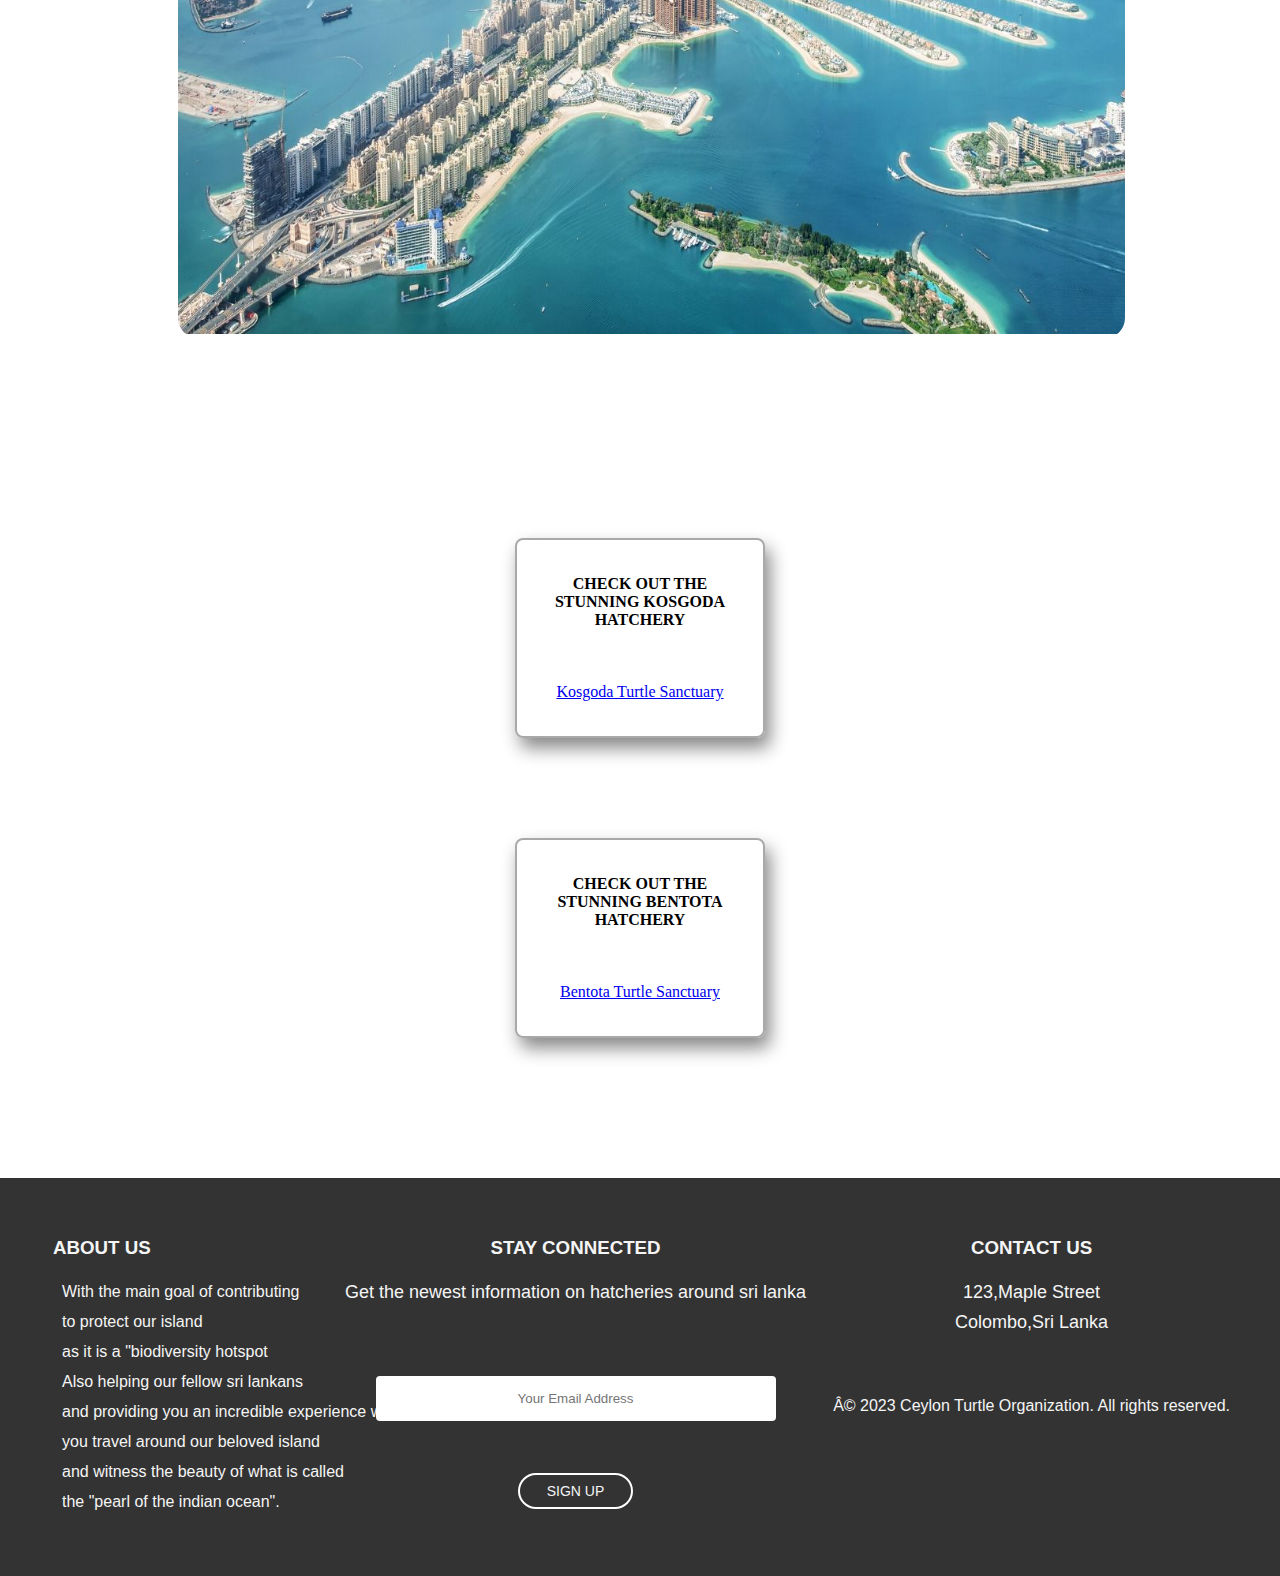
<file: threat.html>
<!DOCTYPE html>
<html lang="en">
<head>
    <!-- <meta charset="UTF-8">
    <meta name="viewport" content="width=device-width, initial-scale=1.0"> -->
    <link rel="stylesheet" href="styles/threat.css">
    <title>Ceylon TurtleOrg - Threats to Turtles</title>
 </head>
<body>
      <!-- navigation bar -->
      <nav>
        <div class="turtle">
        <img src="images/LOGO-modified.png" alt="logo" width="150" height="150">
        </div>

        <div class = "logo">Ceylon Turtle<span>Org</span></div><br><br>
        <ul>
        <li><a href = "index.html">HOME</a></li>
        <li><a href = "turtlecategory.html">TURTLE CATEGORIES</a></li>
        <li><a href = "hikkaduwa.html">HIKKADUWA SANCTUARY</a></li>
        <li><a href = "threat.html" class="active">THREATS TO TURTLES</a></li>
        <li><a href = "">OTHER HATCHERIES</a>
          <ul>
            <li><a href = "kosgoda.html">KOSGODA</a></li>
            <li><a href = "bentota.html">BENTOTA</a></li>
          </ul>
        <li><a href = "purchaseanddonate.html">PURCHASE AND DONATE</a></li>
        </ul>
    </nav>

    <div class = "background-image">
      <img src = "images/THREATSMAIN.jpg" class="responsive-image" alt="threatmain"  >
    </div>

        <br> <br> <br> <br> 
        <h1>Threat to the turtles</h1><hr>
        <br> <br>
        <p>Over the past 200 years humans have shifted the odds against the survival of these species<br>
          Sea turtles are killed for their flesh, eggs skin, shells and they are victims to poaching <br>
          Turtles also suffer from habitat loss and accidental capture<br>
          Six of the seven species of sea turtles are considered endangered as a result of human behavior <br>
          There are many ways that people harm these creatures, <br>
          from people consuming their flesh and eggs to becoming trapped in fishing gear and many more.. </p>
          
<!--section1-->

<div class="container">
  <div class="card">
    <img src="images/THREATSEC4.jpg" alt="subpic2" class="responsive-image">
    <div class="info">
      <h2>Consumption and illegal trade of eggs and meat  </h2>
      <p> A significant threat to the survival of this marine species is their eggs, flesh, and shells.<br><br>
        The meat and the eggs from these animals are gathered for human consumption and in some cultures are regarded as delicacies.
        The sale of turtle eggs is a significant sector that employs numerous individuals in several nations<br><br>
        sea turtles are also used for rituals in several regions of the world.
         A range of products including jewelry, eyewear, souvenirs and instruments are made from their shells and skins <br><br>
        <h2> How can we prevent this ?</h2>
        <p>To stop this illegal from going on further which may even end up on these creatures extinction. <br>
          You can simply report crimes where these illegal trades are going on. You can also support organizations such as TRAFFIC and WWF.
          You can visit the World Widelife Fund official website and find more information about their turtle projects and conservancy -</p>
          <a href="https://www.worldwildlife.org/"  target="_blank">Click Here</a>
    </div>
  </div>
</div>

<!--section2-->

<div class="container">
  <div class="card">
    <img src="images/THREATSEC2.JPG" alt="subpic3" class="responsive-image">
    <div class="info">
      <h2>Entanglement in fishing gear and Pollution</h2>
      <p>Turtles get hurt by bomb fishing, in shrimp nets, and on long lines<br>
        Sea turtles including green loggerhead olive Ridley and leatherback are drawn to the bait and end up getting hooked up or drowning after becoming tangled in the lines of hooks. <br><br>
        It is estimated that thousand turtles die per year because of entanglement in plastic<br>
        A large population of sea turtles are endangered every year because of pollution in the oceans. </p>    
        <h2> How can we prevent this ?</h2>
        <p>Participate in coastal cleanups and reduce the use of plastic to keep the ocean clean.educe marine debris that may entangle or be accidentally eaten by sea turtles<br>
           Check out SEE TURTLES official website and get partnered up with their turtle conservancy -</p>
          <a href="https://www.seeturtles.org/conservation-organizations"  target="_blank">Click Here</a>
    </div>
  </div>
</div>

<!--section3-->

<div class="container">
  <div class="card">
    <img src="images/coast.jpg" alt="subpic4" class="responsive-image">
    <div class="info">
      <h2>Coastal Development</h2>
      <p>Coastal development is a broad category which includes an array of human activities <br>
        including beachfront construction of houses,hotels,restaurants and roads often for tourism. This affects the nesting of female sea turtles
        Constructions can also cause pollution from litter and runoff which pollutes the nearest show where the sea turtle’s mate.<br><br>
         It can also affect pollution of the ocean and cause problems for many marine creatures<br></p>
        
        <h2> How can we prevent this ?</h2>
        <p>Sea walls on or adjacent nesting beaches can prevent this from happening,<br>
          When constructed they should be located as far landward and away from the nesting beach as possible<br>
          what we as citizens can help is by not building houses close the shore 
          Help promote coastal construction policies<br>
          Check out the official website of South Pacific Regional Environment Programme where they work on projects inorder to help the turtles save their habitat-</p>
          <a href="https://www.sprep.org/about-us"  target="_blank">Click Here</a>
    </div>
  </div>
</div>

<div class="containercard">
  <div class="text">
    <h4>CHECK OUT THE STUNNING KOSGODA HATCHERY</h4><br><br><br>
    <a href="kosgoda.html">Kosgoda Turtle Sanctuary</a>
  </div>
</div>

<div class="containercard2">
  <div class="text2">
    <h4>CHECK OUT THE STUNNING BENTOTA HATCHERY</h4><br><br><br>
    <a href="bentota.html">Bentota Turtle Sanctuary</a>
  </div>
</div>
<!--footer-->

<div class="footercontent">
  <div class="column1">
    <h3>ABOUT US</h3>
    <p>With the main goal of contributing<br>
       to protect our island <br>
      as it is a "biodiversity hotspot<br>
      Also helping our fellow sri lankans<br>
      and providing you an incredible experience when<br>
      you travel around our beloved island <br>
      and witness the beauty of what is called<br>
       the "pearl of the indian ocean".
    </p>
  </div>

  <div class="column2">
    <h3>STAY CONNECTED</h3>
    <p>Get the newest information on hatcheries around sri lanka</p>
    <br>
    <form>
      <input type="email" placeholder="Your Email Address"><br><br>
      <button type="submit">SIGN UP</button>
    </form>
  </div>

  <div class="column3">
    <h3>CONTACT US</h3>
    <p>123,Maple Street <br>
    Colombo,Sri Lanka</p><br>
    © 2023 Ceylon Turtle Organization. All rights reserved.
  </div>
</div>
</body>
</html>
</file>
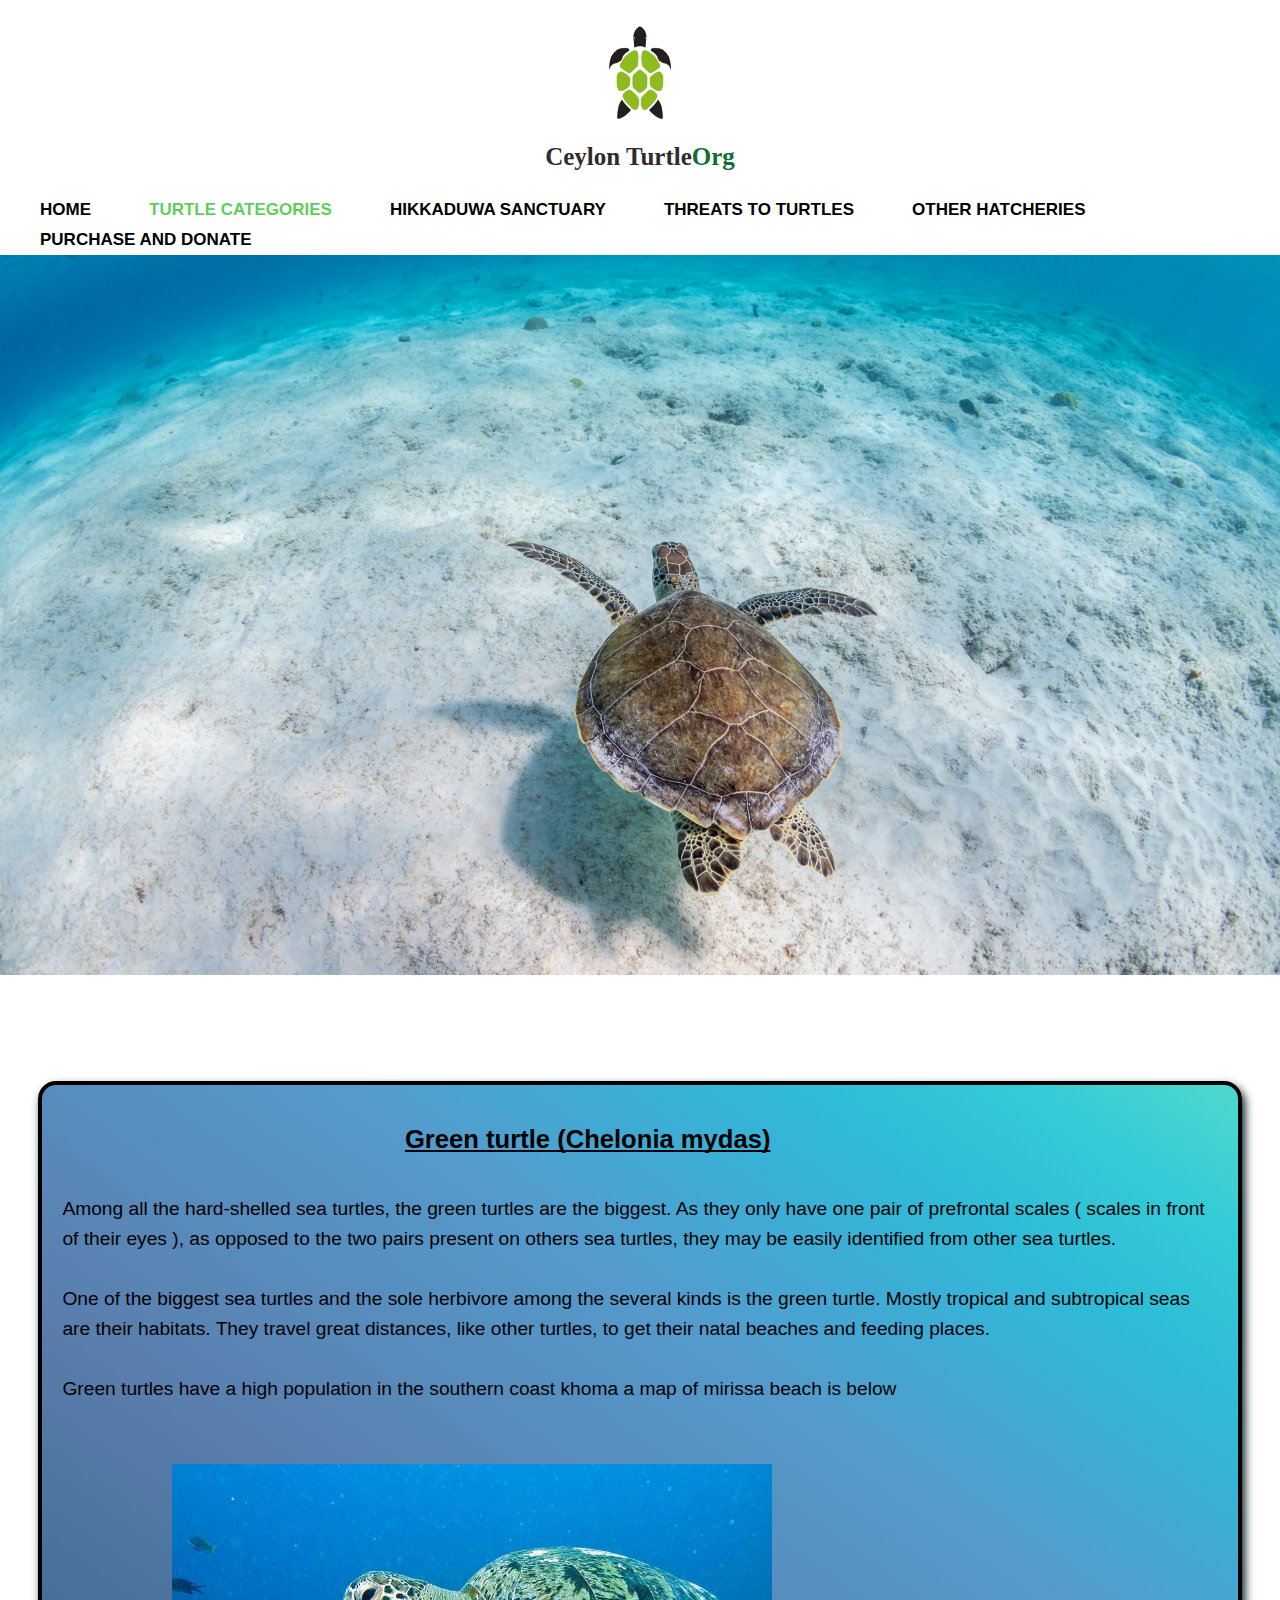
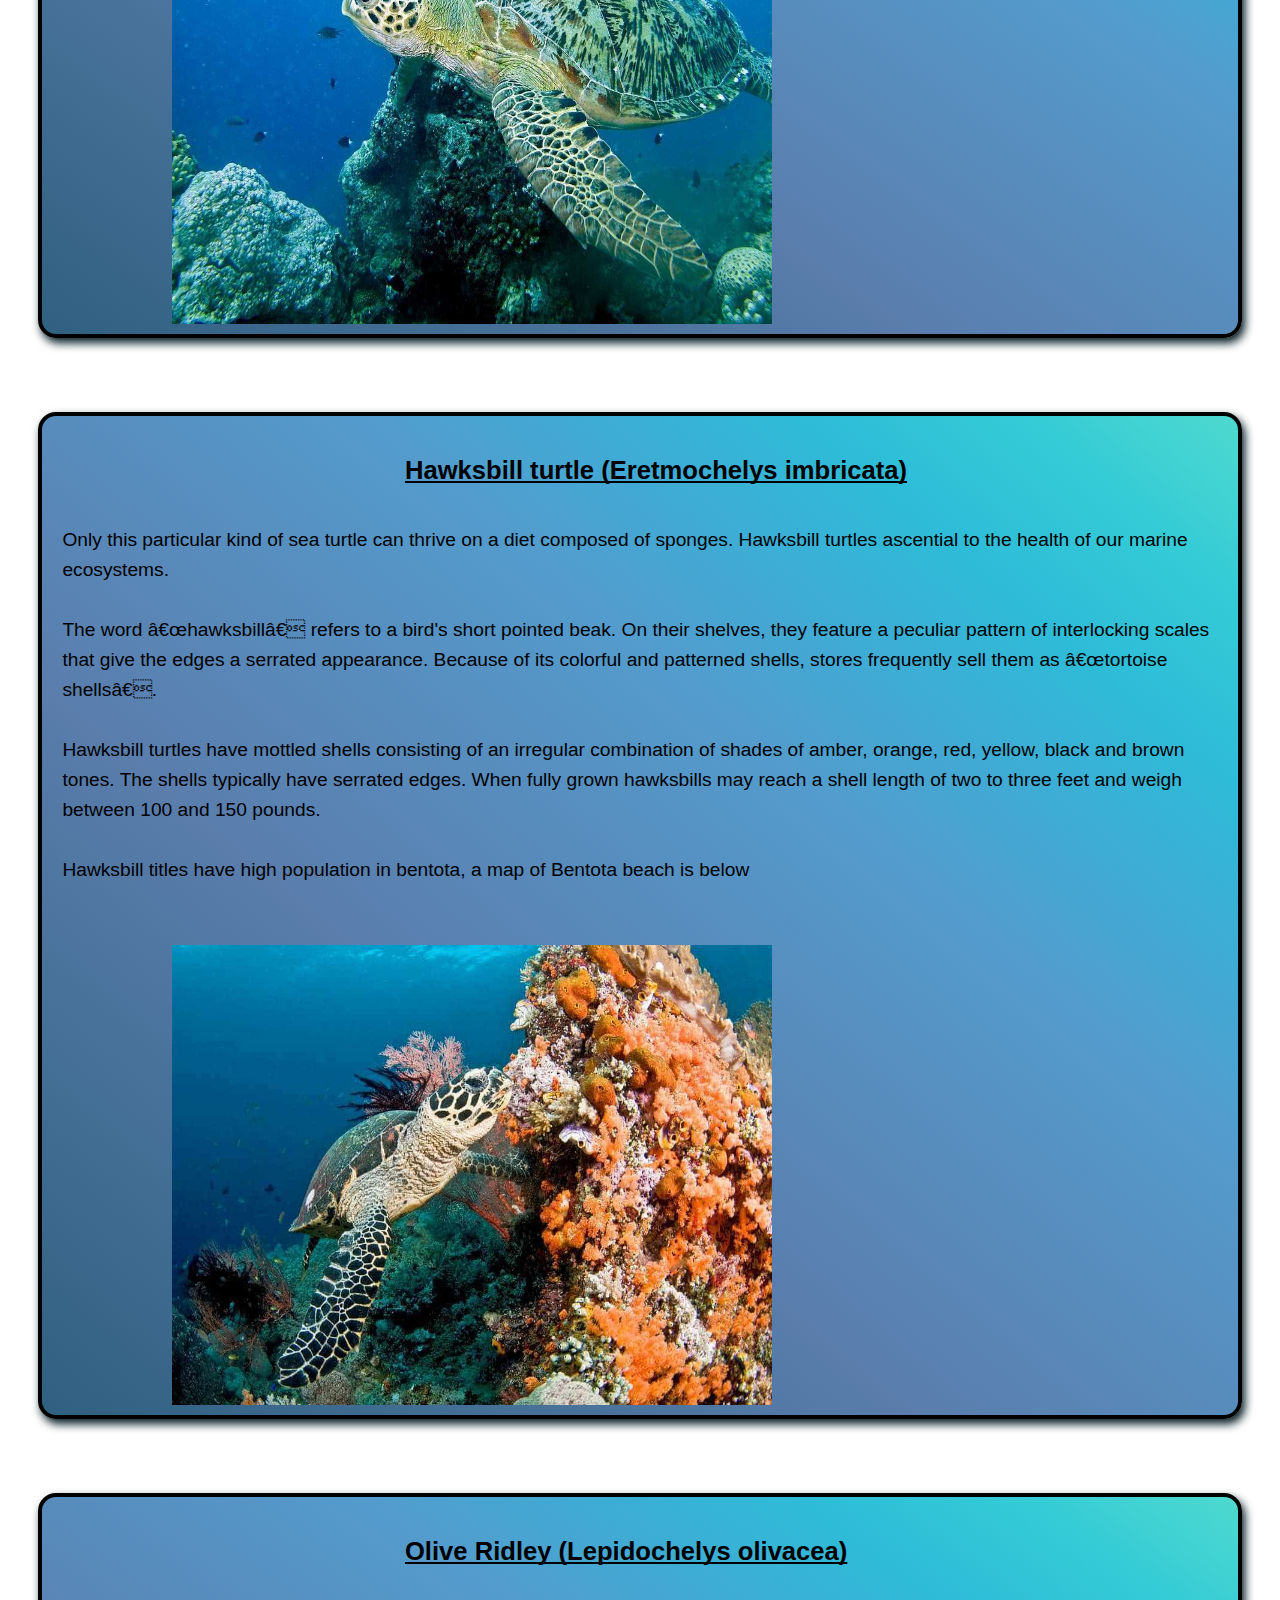
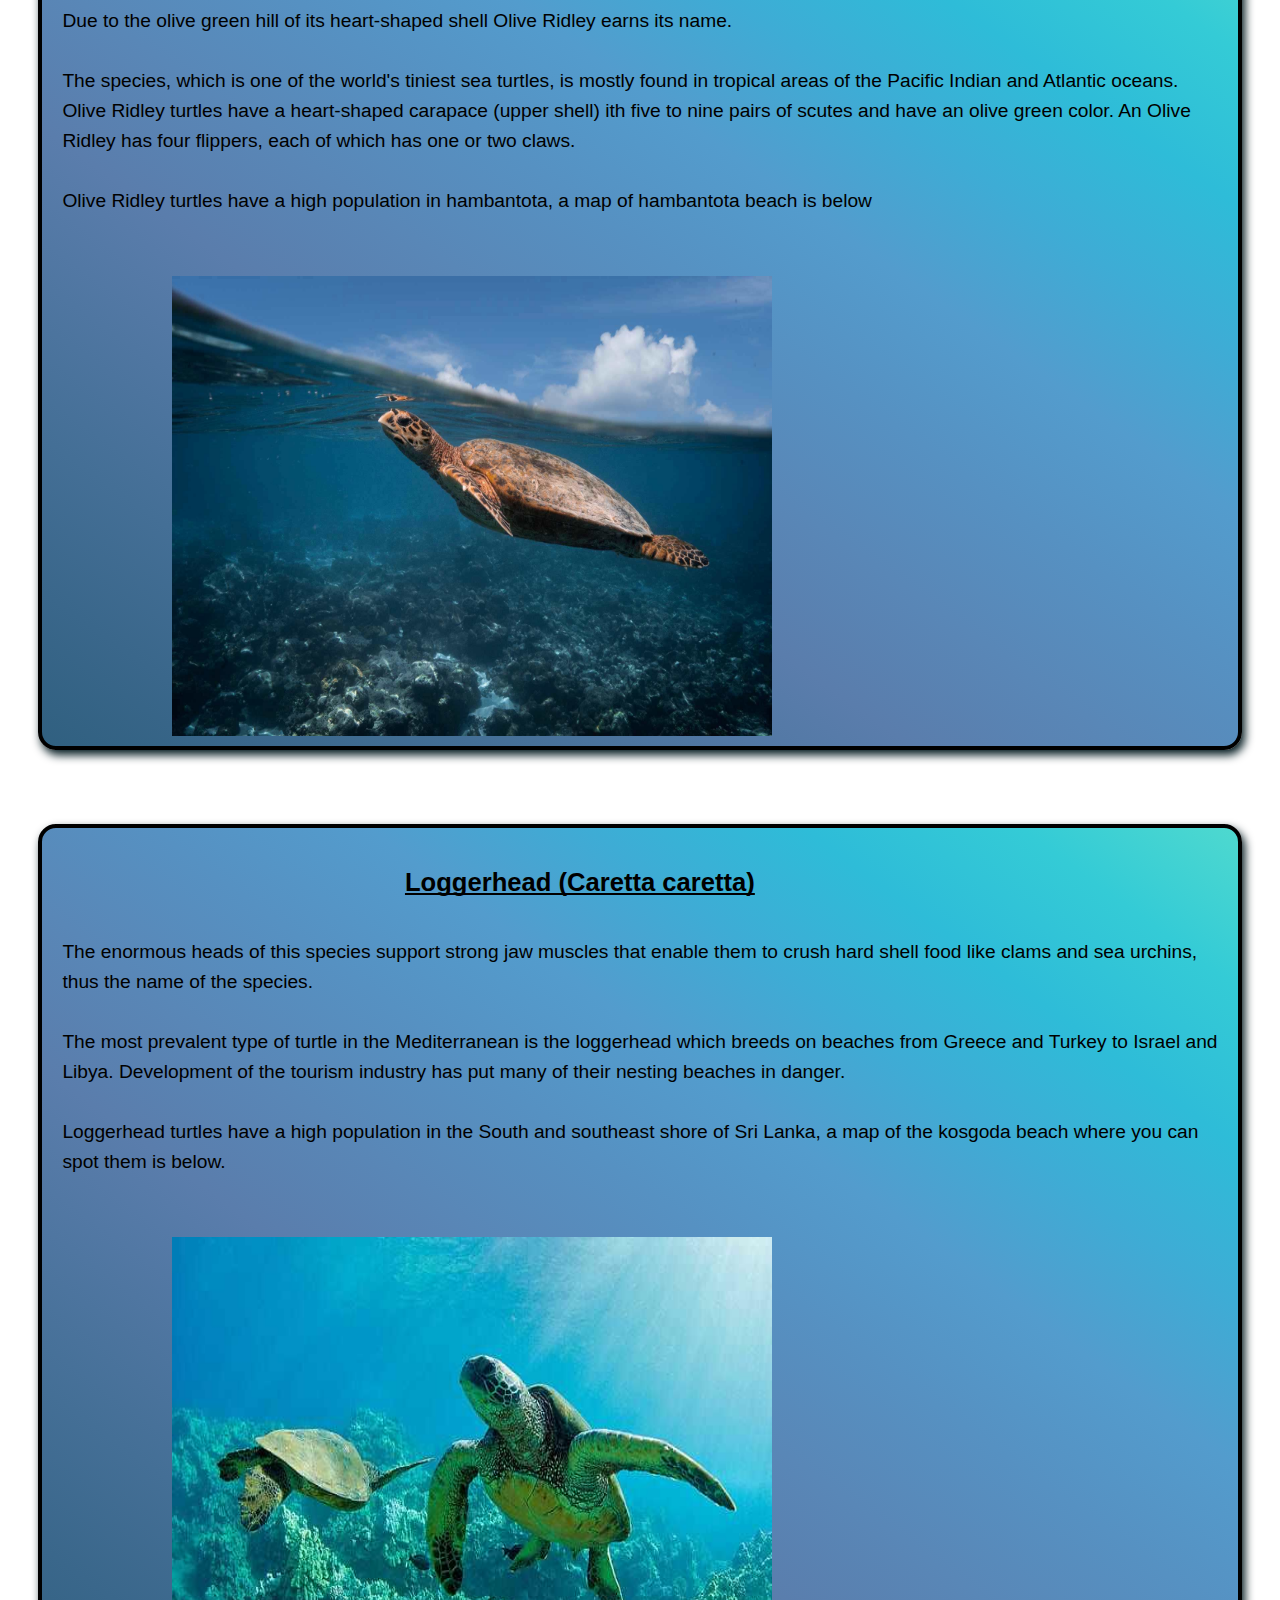
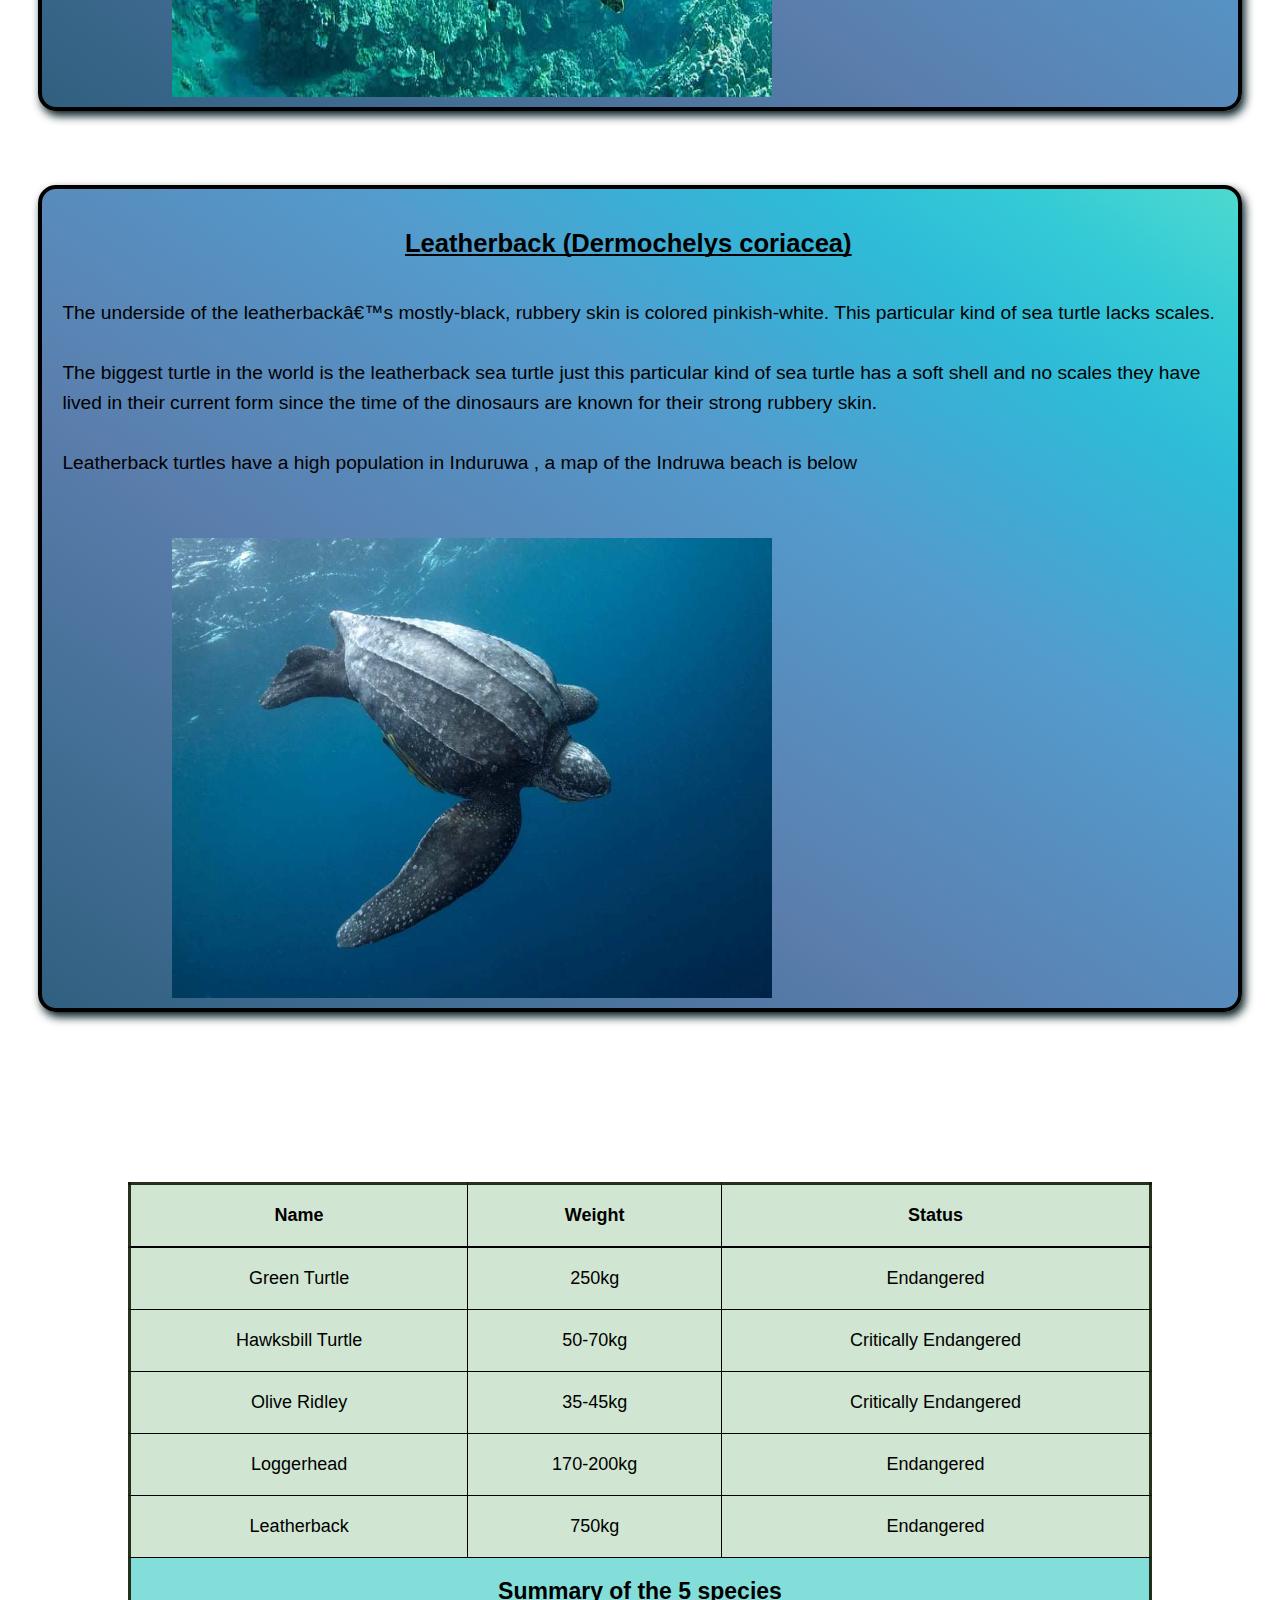
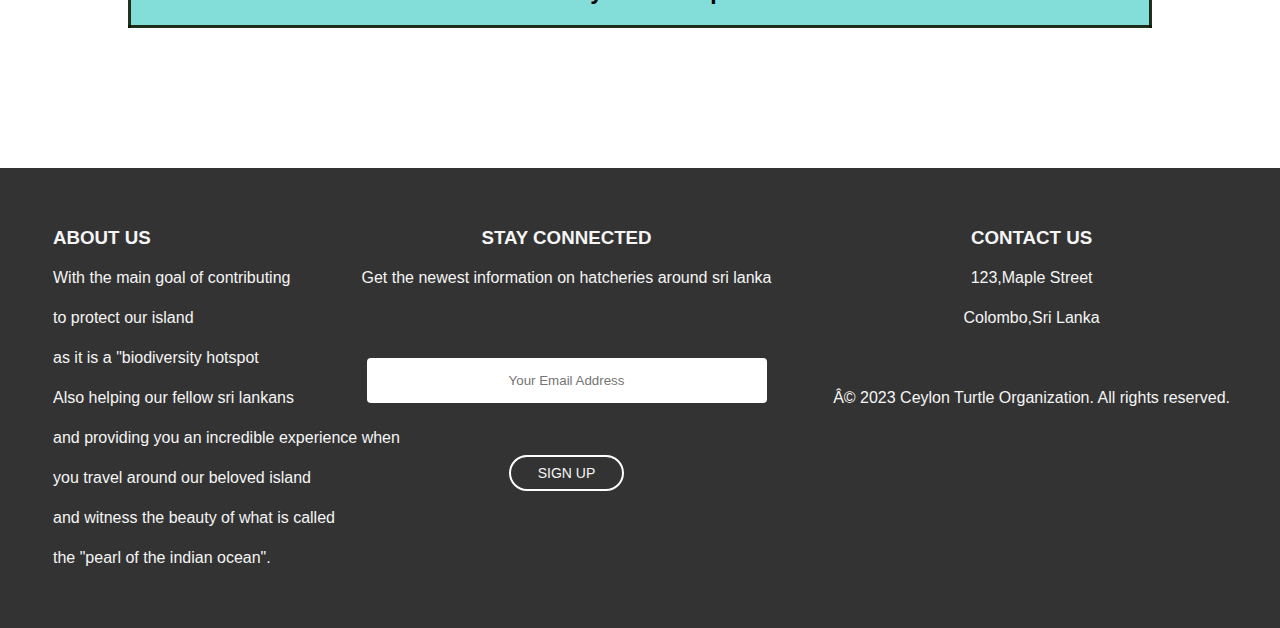
<file: turtlecategory.html>
<!DOCTYPE html>
<html lang="en">
<head>
    <!-- <meta charset="UTF-8">
    <meta name="viewport" content="width=device-width, initial-scale=1.0"> -->
    <link rel="stylesheet" href="styles/turtlecategory.css">
    <title>Ceylon TurtleOrg - Turtle Categories</title>
 </head>
<body>
    <!-- navigation bar -->
    <nav>
        <div class="turtle">
        <img src="images/LOGO-modified.png" alt="logo" width="150" height="150">
        </div>

        <div class = "logo">Ceylon Turtle<span>Org</span></div><br><br>
        <ul>
        <li><a href = "index.html">HOME</a></li>
        <li><a href = "turtlecategory.html" class="active">TURTLE CATEGORIES</a></li>
        <li><a href = "hikkaduwa.html">HIKKADUWA SANCTUARY</a></li>
        <li><a href = "threat.html">THREATS TO TURTLES</a></li>
        <li><a href = "">OTHER HATCHERIES</a>
          <ul>
            <li><a href = "kosgoda.html">KOSGODA</a></li>
            <li><a href = "bentota.html">BENTOTA</a></li>
          </ul>
        <li><a href = "purchaseanddonate.html">PURCHASE AND DONATE</a></li>
        </ul>
    </nav>

    <div class="background-image">
        <img src="images/TURTLEMAIN.jpg" alt="turtlecategorymain" class="responsive-image">
    </div>
  
          <br><br><br><br>

          <!-- 5 TURTLE CATEGORIES INFORMATION -->

          <div class="section1">
            <h1>Green turtle (Chelonia mydas)</h1><br><br>
            <div class="text1">
                <p>Among all the hard-shelled sea turtles, the green turtles are the biggest. As they only have one pair of prefrontal scales ( scales in front of their eyes ),
                     as opposed to the two pairs present on others sea turtles, they may be easily identified from other sea turtles.<br><br>
                      One of the biggest sea turtles and the sole herbivore among the several kinds is the green turtle. 
                      Mostly tropical and subtropical seas are their habitats.
                       They travel great distances, like other turtles, to get their natal beaches and feeding places. <br><br>
                       Green turtles have a high population in the southern coast khoma a map of mirissa beach is below</p>
            </div>

                <div class="image1">
                <img src="images/GREENTURTLE.JPG" alt="Green Turtle" height="360" width="600" class="responsive-image" >
                </div>

                <div class="map">
                <iframe src="https://www.google.com/maps/embed?pb=!1m18!1m12!1m3!1d3968.370741404569!2d80.45615307463903!3d5.943536694040922!2m3!1f0!2f0!3f0!3m2!1i1024!2i768!4f13.1!3m3!1m2!1s0x3ae13fd4c636d5ff%3A0xb81456b9b41a93b2!2sMirissa%20Beach!5e0!3m2!1sen!2slk!4v1684214653597!5m2!1sen!2slk" width="400" height="360" style="border:0;" allowfullscreen="" loading="lazy" referrerpolicy="no-referrer-when-downgrade"></iframe>
                </div>
       
          </div>
          <br><br><br>    

          <div class="section1">
            <h1>Hawksbill turtle (Eretmochelys imbricata)</h1> <br><br>
            
            <div class="text1">
               <p>Only this particular kind of sea turtle can thrive on a diet composed of sponges. Hawksbill turtles ascential to the health of our marine ecosystems.<br><br>
                 The word “hawksbill” refers to a bird's short pointed beak. On their shelves, they feature a peculiar pattern of interlocking scales that give the edges a serrated appearance.
                 Because of its colorful and patterned shells, stores frequently sell them as “tortoise shells”.<br><br>
                Hawksbill turtles have mottled shells consisting of an irregular combination of shades of amber, orange, red, yellow, black and brown tones.
                The shells typically have serrated edges. When fully grown hawksbills may reach a shell length of two to three feet and weigh between 100 and 150 pounds.<br><br>
                Hawksbill titles have high population in bentota, a map of Bentota beach is below</p>
            </div>

                <div class="image1">
                <img src="images/HAWKSBILL.JPG" alt="Turtles" height="360" width="600" class="responsive-image">
                </div>
      
                <div class="map">
                <iframe src="https://www.google.com/maps/embed?pb=!1m18!1m12!1m3!1d7929.531161732167!2d79.98511418950858!3d6.424157707916255!2m3!1f0!2f0!3f0!3m2!1i1024!2i768!4f13.1!3m3!1m2!1s0x3ae22f1db5d1616d%3A0x43cf5843f5392518!2sBentota%20Beach!5e0!3m2!1sen!2slk!4v1684549163562!5m2!1sen!2slk" width="400" height="360" style="border:0;" allowfullscreen="" loading="lazy" referrerpolicy="no-referrer-when-downgrade"></iframe>
                </div>

            </div>
            <br><br><br>


            <div class="section1">
                <h1>Olive Ridley (Lepidochelys olivacea)</h1> <br><br>
                <div class="text1">
                   <p>Due to the olive green hill of its heart-shaped shell Olive Ridley earns its name.<br><br>
                    The species, which is one of the world's tiniest sea turtles, is mostly found in tropical areas of the Pacific Indian and Atlantic oceans.
                    Olive Ridley turtles have a heart-shaped carapace (upper shell) ith five to nine pairs of scutes and have an olive green color.
                     An Olive Ridley has four flippers, each of which has one or two claws.<br><br>
                    Olive Ridley turtles have a high population in hambantota, a map of hambantota beach is below
                    </p>
                </div>
    
                    <div class="image1">
                    <img src="images/OLVERIDLEY.JPG" alt="Turtles" height="360" width="600" class="responsive-image" >
                    </div>
    
                    <div class="map">
                    <iframe src="https://www.google.com/maps/embed?pb=!1m18!1m12!1m3!1d3967.020129996553!2d81.12243999678954!3d6.127993200000011!2m3!1f0!2f0!3f0!3m2!1i1024!2i768!4f13.1!3m3!1m2!1s0x3ae6bd3c14ee416f%3A0x6cad8c9bbb4eccf7!2sHambantota%20Beach!5e0!3m2!1sen!2slk!4v1684547558398!5m2!1sen!2slk" width="400" height="360" style="border:0;" allowfullscreen="" loading="lazy" referrerpolicy="no-referrer-when-downgrade"></iframe>
                    </div>

            </div>
            <br><br><br>

          <div class="section1">
            <h1>Loggerhead (Caretta caretta)</h1> <br><br>
            <div class="text1">
                <p>The enormous heads of this species support strong jaw muscles that enable them to crush hard shell food like clams and sea urchins, thus the name of the species.<br><br>
                    The most prevalent type of turtle in the Mediterranean is the loggerhead
                     which breeds on beaches from Greece and Turkey to Israel and Libya.
                    Development of the tourism industry has put many of their nesting beaches in danger.<br><br>
                     Loggerhead turtles have a high population in the South and southeast shore of Sri Lanka, a map of the kosgoda beach where you can spot them is below.
                    </p>
            </div>

                    <div class="image1">
                    <img src="images/LOGGERHEAD.jpg" alt="Turtles" height="360" width="600" class="responsive-image"  >
                    </div>

                    <div class="map">
                    <iframe src="https://www.google.com/maps/embed?pb=!1m18!1m12!1m3!1d3965.463091740856!2d80.02462657464253!3d6.3340041936556455!2m3!1f0!2f0!3f0!3m2!1i1024!2i768!4f13.1!3m3!1m2!1s0x3ae22bf93dc4ccc3%3A0xc83b2e78c04733d1!2sKosgoda%20Beach!5e0!3m2!1sen!2slk!4v1684548540466!5m2!1sen!2slk" width="400" height="360" style="border:0;" allowfullscreen="" loading="lazy" referrerpolicy="no-referrer-when-downgrade"></iframe>
                    </div>

          </div>
          <br><br><br>

          <div class="section1">
            <h1>Leatherback (Dermochelys coriacea)</h1> <br><br>
            <div class="text1">
               <p>
                The underside of the leatherback’s mostly-black, rubbery skin is colored pinkish-white. This particular kind of sea turtle lacks scales.<br><br>
                The biggest turtle in the world is the leatherback sea turtle just this particular kind of sea turtle has a soft shell and no scales
                they have lived in their current form since the time of the dinosaurs are known for their strong rubbery skin.<br><br>
                Leatherback turtles have a high population in Induruwa , a map of the Indruwa beach is below
                </p>
            </div>

                <div class="image1">
                <img src="images/LEATHERBACK.JPG" alt="Turtles" height="360" width="600" class="responsive-image"  >
                </div>

                <div class="map">
                <iframe src="https://www.google.com/maps/embed?pb=!1m18!1m12!1m3!1d15860.56274216839!2d79.99906484190929!3d6.375833085058601!2m3!1f0!2f0!3f0!3m2!1i1024!2i768!4f13.1!3m3!1m2!1s0x3ae22b2ef1581193%3A0x29915ac4e1fdab67!2sInduruwa%20Beach!5e0!3m2!1sen!2slk!4v1684548851521!5m2!1sen!2slk" width="400" height="360" style="border:0;" allowfullscreen="" loading="lazy" referrerpolicy="no-referrer-when-downgrade"></iframe>
                </div>
          </div>

        <!-- SUMMARY TABLE -->
          <table>
            <thead>
              <tr>
            <th>Name</th>
            <th>Weight</th>
            <th>Status</th>
              </tr>
            </thead>
            <tbody>
              <tr>
                <td>Green Turtle</td>
                <td>250kg</td>
                <td>Endangered</td>
              </tr>
              <tr>
                <td>Hawksbill Turtle</td>
                <td>50-70kg</td>
                <td>Critically Endangered</td>
              </tr>
              <tr>
                <td>Olive Ridley</td>
                <td>35-45kg</td>
                <td>Critically Endangered</td>
              </tr>
              <tr>
                <td>Loggerhead</td>
                <td>170-200kg</td>
                <td>Endangered</td>
              </tr>
              <tr>
                <td>Leatherback</td>
                <td>750kg</td>
                <td>Endangered</td>
              </tr>
            </tbody>
            <tfoot>
              <tr>
                <td colspan="3">Summary of the 5 species</td>
              </tr>
            </tfoot>
          </table>

          <!-- FOOTER -->

  <div class="footercontent">
    <div class="column1">
      <h3>ABOUT US</h3>
      <p>With the main goal of contributing<br>
         to protect our island <br>
        as it is a "biodiversity hotspot<br>
        Also helping our fellow sri lankans<br>
        and providing you an incredible experience when<br>
        you travel around our beloved island <br>
        and witness the beauty of what is called<br>
         the "pearl of the indian ocean".
      </p>
    </div>

    <div class="column2">
      <h3>STAY CONNECTED</h3>
      <p>Get the newest information on hatcheries around sri lanka</p>
      <br>
      <form>
        <input type="email" placeholder="Your Email Address"><br><br>
        <button type="submit">SIGN UP</button>
      </form>
    </div>

    <div class="column3">
      <h3>CONTACT US</h3>
      <p>123,Maple Street <br>
      Colombo,Sri Lanka</p><br>
      © 2023 Ceylon Turtle Organization. All rights reserved.
    </div>
 
<!-- 
https://conserveturtles.org/information-sea-turtles-green-sea-turtle/
Information About Sea Turtles: Green Sea Turtle &#8211; Sea Turtle Conservancy



https://www.fisheries.noaa.gov/species/hawksbill-turtle
Hawksbill Turtle | NOAA Fisheries


https://www.worldwildlife.org/species/hawksbill-turtle
Hawksbill Turtle | Sea Turtles | Species | WWF

https://www.fisheries.noaa.gov/species/olive-ridley-turtle#:~:text=The%20olive%20ridley%20gets%20its,are%20found%20throughout%20the%20world.
Olive Ridley Turtle | NOAA Fisheries

https://www.worldwildlife.org/species/loggerhead-turtle
Loggerhead Turtle | Sea Turtles | Species | WWF

https://www.fisheries.noaa.gov/species/leatherback-turtle
Leatherback Turtle | NOAA Fisheries
 -->

  </div>
</body>
</html>
</file>
<file: styles/styles.css>
*{
    padding: 0;
    margin: 0;
    box-sizing: border-box;

}

.turtle{
    text-align: center;
}

.logo{
    font-family: Papyrus, fantasy;
    text-align: center;
    color: rgb(49, 44, 44);
    font-size: 25px;
    line-height: 5px;
    font-weight: bolder;
    
}

nav {
    background-color: white;
    height: 80px;
    width: 100%;
    padding: 0px 10px;
    margin-top: 0px;
    margin-bottom: 5px;
}

span {
    color:rgb(16, 110, 51);
    font-size: 25px;
    justify-content: space-between;
    font-weight: bold;  
}

nav ul {
    text-align: center;
}

nav ul li{
    float: left;
    list-style: none;
    position: relative;
    line-height: 30px;
    margin: 0px 16px;
    margin-left: 18px;
}

nav ul li a {
    color: black;
    font-weight: bold;
    padding: 6px 12px;
    border-radius: 3px;
    font-size: 17px;
    font-family: Verdana, Geneva, Tahoma, sans-serif;
    text-decoration: none;
    margin-top: 70px;
    transition: all 0.2s ease 0s;
}

nav ul li ul {
    line-height: 1;
    background-color: aliceblue;
    position: absolute;
    border-radius: 0px 0px 5px 5px;
    display: none;
}

nav ul li ul li {
    line-height: 3;
    width: 100px;
    padding: 6px;
    margin-left: 40px;
}

nav ul li ul li {
    text-align: center;
}

nav ul li:hover ul {
    display: block;
    margin-left: 6px;
}

nav ul li a:hover{
    color: rgba(51, 232, 39, 0.753);
}

nav ul li .active{
    color: rgba(42, 190, 31, 0.753);
}
.responsive-image {
    max-width: 100%;
    height: auto;
}
.background-image {
    width: 100%;
}

h1 {
    text-align: center;
    margin-top: 40px;
    margin-bottom: 10px;
    font-family: Avant Garde, Avantgarde, Century Gothic, CenturyGothic, AppleGothic, sans-serif;
}

hr {
    margin-top: 20px;
    margin-left: 400px;
    margin-right: 400px;
}

p {
    font-family: Optima, Segoe, "Segoe UI", Candara, Calibri, Arial, sans-serif;
    text-align: center;
    padding: 5px;
    font-size: large;
    margin-top: 20px;
    line-height: 30px;
}

.container {
    position: relative;
    display: inline-block;
    justify-content: center;
    align-items: center;
    flex-wrap: wrap;
    gap: 100px 50px;
    height: 10%;
    padding: 100px 50px;
}

.container .card {
    position: relative;
    width: 400px;
    height: 100%;
    overflow: hidden;
    border-radius: 8px;
    text-align: center;
    transition: transform 0.3s ease;
} 

.card img {
    width: 100%;
    height: 900px;
}

.text ul li {
   padding-bottom: 30px;
    
}

ol li {
    padding-bottom: 50px;  
}

ul li {
    margin-bottom: 26px;
   }

.info {
    position: absolute;
    text-align: center;
    top: 0;
    left: 0;
    font-family:  Optima, Segoe, "Segoe UI", Candara, Calibri, Arial, sans-serif;
    width: 100%;
    height: 100%;
    background-color: black;
    color: white;
    padding: 20px;
    opacity: 0;
    transition: opacity 0.3s ease;
    line-height: 20px;
}

.card:hover {
    transform: scale(1.1);
}
  
.card:hover .info {
    opacity: 1;
  }

.container .card .info h2 {
    padding-top: 100px;
    margin-bottom: 40px;
}

img {
    margin-left: auto;
    margin-right: auto;
    display: block;
}

.footercontent {
    font-family: Optima, Segoe, "Segoe UI", Candara, Calibri, Arial, sans-serif;
    text-align: center;
    margin-top: 140px;
    width: 100%;
    padding: 100px 15% ;
    background: #333 ;
    color: whitesmoke;
    display: flex;
    padding: 50px;
    line-height: 40px;
    justify-content: space-between;
}

.footercontent div {
    text-align: center;
    
}
.column1 {
    margin-left: -40px;
    text-align: left;
    
}
.column1 h3 {
    text-align: left;
}
.column1 p {
    text-align: left;
    font-size: medium;
    
}

.column2 {
    flex-grow: 1.5;
    margin-left: -60px;

}

form input {
    width: 400px;
    height: 45px;
    border-radius: 4px;
    text-align: center;
    margin-top: 20px;
    margin-bottom: 10px;
    outline: none;
    border: none;

}

form button {
   color: whitesmoke;
    background: transparent;
    border: 2px solid white;
    border-radius: 30px;
    padding: 8px 27px;
    font-size: 14px;
    cursor: pointer;
}

@media screen and (max-width:600px) {

   
    .container .card {
        width: 100%;
    }
    .card img {
        width: 100%;
        height: auto;
    }
    ul li {
        margin-bottom: 26px;
        padding:7px;
    }

    ol li {
        padding-bottom: 40px;
    }

.info {
    font-size: 12px;
    padding: 20px;
    line-height: 15px;
}


.container .card .info h2 {
    font-size: 15px;
    padding-top: 30px;
    margin-bottom: 40px;
}

.container .card .info p {
    padding-top: 10px;
    margin-bottom: 40px;
}
.footercontent {
    font-family: Optima, Segoe, "Segoe UI", Candara, Calibri, Arial, sans-serif;
    text-align: center;
    margin-top: 140px;
    padding: 50px;
    background: #333;
    color: whitesmoke;
    display: flex;
    flex-wrap: wrap;
    line-height: 40px;
}

.footercontent div {
    text-align: center;
    flex-basis: 100%;
    margin-bottom: 20px;
}

.column1 {
    text-align: left;
    flex-basis: 100%;
    max-width: 100%;
    margin-left: 0;
}

.column1 h3 {
    margin-top: 0;
    margin-bottom: 10px;
    text-align: left;
}

.column1 p {
    text-align: left;
    font-size: medium;
    margin-bottom: 10px;
}

.column2 {
    flex-basis: 100%;
    max-width: 100%;
    margin-left: 0;
}

form input {
    width: 100%;
    max-width: 400px;
    height: 45px;
    border-radius: 4px;
    text-align: center;
    margin-top: 20px;
    margin-bottom: 10px;
    outline: none;
    border: none;
}

form button {
    color: whitesmoke;
    background: transparent;
    border: 2px solid white;
    border-radius: 30px;
    padding: 8px 27px;
    font-size: 14px;
    cursor: pointer;
}
}
</file>
<file: styles/hikkaduwa.css>
*{
    padding: 0;
    margin: 0;
    box-sizing: border-box;
   
}

.turtle{
    text-align: center;
}

.logo{
    font-family: Papyrus, fantasy;
    text-align: center;
    color: rgb(49, 44, 44);
    font-size: 25px;
    line-height: 5px;
    font-weight: bolder;
}

nav {
    background-color: white;
    height: 80px;
    width: 100%;
    padding: 0px 10px;
    margin-top: 0px;
    margin-bottom: 5px;
}

span {
    color:rgb(16, 110, 51);
    font-size: 25px;
    justify-content: space-between;
    font-weight: bold;  
}

nav ul {
    text-align: center;
}

nav ul li{
    float: left;
    list-style: none;
    position: relative;
    line-height: 30px;
    margin: 0px 16px;
    margin-left: 18px;
}

nav ul li a {
    color: black;
    font-weight: bold;
    padding: 6px 12px;
    border-radius: 3px;
    font-size: 17px;
    font-family: Verdana, Geneva, Tahoma, sans-serif;
    text-decoration: none;
    margin-top: 70px;
    transition: all 0.2s ease 0s;
}

nav ul li ul {
    line-height: 1;
    background-color: aliceblue;
    position: absolute;
    border-radius: 0px 0px 5px 5px;
    display: none;
}

nav ul li ul li {
    line-height: 3;
    width: 100px;
    padding: 6px;
    margin-left: 40px;
}

nav ul li ul li {
    text-align: center;
}

nav ul li:hover ul {
    display: block;
    margin-left: 6px;
}

nav ul li a:hover{
    color: rgba(51, 232, 39, 0.753);
}

nav ul li .active{
    color: rgba(42, 190, 31, 0.753);
}

.responsive-image {
    max-width: 100%;
    height: auto;
}

.background-image img {
    width: 100%;
}
.background-image {
    margin-bottom: 20px;
    height: auto;
    width: 100%;
}

h1 {
    font-family: Avant Garde, Avantgarde, Century Gothic, CenturyGothic, AppleGothic, sans-serif;
    margin-top: 70px;
    margin-left: 350px;
    text-align: left;
}

.map {
    float: right;
    margin-right: 5%;
    display: flex;
}

h3 {
    font-family: Avant Garde, Avantgarde, Century Gothic, CenturyGothic, AppleGothic, sans-serif;
    margin-left: 50px;
}

p {
    font-family: Optima, Segoe, "Segoe UI", Candara, Calibri, Arial, sans-serif;
    margin-left: 50px;
    font-size: 18px;
}

hr {
    margin-top: 20px;
    margin-left: 170px;
    margin-right: 170px;
}
.video {
    border: none;
    max-width: 560px;
    margin: 10px auto; /*max width of thee video and maintains the aspect ratio*/
}

.video2 {
    border: none;
    max-width: 560px;
    margin: 20px auto; /*max width of thee video and maintains the aspect ratio*/
}

h2{
    font-family: Avant Garde, Avantgarde, Century Gothic, CenturyGothic, AppleGothic, sans-serif;
    text-align: center;
    text-decoration: wavy;
    margin-top: 20px;
}



.container {
    font-family: Avant Garde, Avantgarde, Century Gothic, CenturyGothic, AppleGothic, sans-serif;
    list-style-position: inside;
    box-shadow:5px 10px 18px #888888 ;
    border-radius: 8px;
    border: 2px solid black;
    width: 45%;
    height: 80%;
    border-color: darkgrey;
    padding: 5%;
    text-align: center;
    align-items: center;

    margin-top: 10%;
    float: left;
    margin-left: 27%;
    margin-bottom: 5%;
}
h4 {
    font-size: 1.6vw;
}
ul li {
    margin-bottom: 40px;
    font-size: 1.2vw;
  } 

 .entrance-image  {
    margin-top: 5%;
    margin-left: 28%;
    float: none;
 }
/* .container {
    font-family: Avant Garde, Avantgarde, Century Gothic, CenturyGothic, AppleGothic, sans-serif;
    margin-top: 280px;
    margin-right: 250px;
    list-style-position: inside;
    box-shadow:5px 10px 18px #888888 ;
    border-radius: 8px;
    border: 2px solid black;
    width: 250px;
    height: 450px;
    float: right;
    padding:35px;
    border-color: darkgrey;
  }
  ul li {
    margin-bottom: 40px;
  } */

  .footercontent {
    font-family: Optima, Segoe, "Segoe UI", Candara, Calibri, Arial, sans-serif;
    text-align: center;
    margin-top: 140px;
    width: 100%;
    padding: 100px 15% ;
    background: #333 ;
    color: whitesmoke;
    display: flex;
    padding: 50px;
    line-height: 40px;
    justify-content: space-between;
}

.footercontent div {
    text-align: center;
    
}
.column1 {
    margin-left: -40px;
    text-align: left;
    
}
.column1 h3 {
    text-align: left;
}
.column1 p {
    text-align: left;
    font-size: medium;
    
}

.column2 {
    flex-grow: 1.5;
    margin-left: -60px;

}

form input {
    width: 400px;
    height: 45px;
    border-radius: 4px;
    text-align: center;
    margin-top: 20px;
    margin-bottom: 10px;
    outline: none;
    border: none;

}

form button {
   color: whitesmoke;
    background: transparent;
    border: 2px solid white;
    border-radius: 30px;
    padding: 8px 27px;
    font-size: 14px;
    cursor: pointer;
}

@media (max-width:500px){

    .background-image img{
        width: 50%
    }
    .responsive-image{
        width:100%;
        height:auto;
    } 

    h1 {
     
        width: 90%;
    
    }
    .map {
        width: 100%;
        height: auto;
        
    }
   

    h3,p{
        margin-left: 20px;
    } 

    h2 {
        margin-top: 25px;
        text-align: center;
    }

    hr {
        width: 0px;
        margin-left: 30px;
        margin-right: 30px;
    }
    container {
        width: 100%;
    }

   
 

    

    .footercontent {
        flex-wrap: wrap;
        width: 100%;
    }
    .column1 p {
        margin-left: 5%;
        text-align: center;
    }
    .footercontent h3 {
        text-align: center;
    }
    .column1, .column2, .column3 {
        width: 100%;
        margin: 0;
        padding: 0 10px;
        box-sizing: border-box;
    }
   
}
</file>
<file: styles/purchaseanddonate.css>
*{
    padding: 0;
    margin: 0;
    box-sizing: border-box;

}

.turtle{
    text-align: center;
}

.logo{
    font-family: Papyrus, fantasy;
    text-align: center;
    color: rgb(49, 44, 44);
    font-size: 25px;
    line-height: 5px;
    font-weight: bolder;
}

nav {
    background-color: white;
    height: 80px;
    width: 100%;
    padding: 0px 10px;
    margin-top: 0px;
    margin-bottom: 5px;
}

span {
    color:rgb(16, 110, 51);
    font-size: 25px;
    justify-content: space-between;
    font-weight: bold;  
}

nav ul {
    text-align: center;
}

nav ul li{
    float: left;
    list-style: none;
    position: relative;
    line-height: 30px;
    margin: 0px 16px;
    margin-left: 18px;
}

nav ul li a {
    color: black;
    font-weight: bold;
    padding: 6px 12px;
    border-radius: 3px;
    font-size: 17px;
    font-family: Verdana, Geneva, Tahoma, sans-serif;
    text-decoration: none;
    margin-top: 70px;
    transition: all 0.2s ease 0s;
}

nav ul li ul {
    line-height: 1;
    background-color: aliceblue;
    position: absolute;
    border-radius: 0px 0px 5px 5px;
    display: none;
}

nav ul li ul li {
    line-height: 3;
    width: 100px;
    padding: 6px;
    margin-left: 40px;
}

nav ul li ul li {
    text-align: center;
}

nav ul li:hover ul {
    display: block;
    margin-left: 6px;
}

nav ul li a:hover{
    color: rgba(51, 232, 39, 0.753);
}

nav ul li .active{
    color: rgba(42, 190, 31, 0.753);
}

h1 {
    margin-top: 30px;
    text-align: center;
    font-family: Avant Garde, Avantgarde, Century Gothic, CenturyGothic, AppleGothic, sans-serif;   
}

.responsive-image {
    max-width: 100%;
    height: auto;
}
.background-image img {
    width: 100%;
}

.background-image {
    margin-bottom: 20px;
    height: auto;
    width: 100%;
}
p{
    font-family: Optima, Segoe, "Segoe UI", Candara, Calibri, Arial, sans-serif;
    text-align: center;
    font-size: large;
}
h2 {
    text-align: left;
    margin-left: 20px;
    font-family: Avant Garde, Avantgarde, Century Gothic, CenturyGothic, AppleGothic, sans-serif;
}

ol {
    margin-left: 70px;
}

ol li {
    font-size: 19px;
    line-height: 40px;
    font-family: Optima, Segoe, "Segoe UI", Candara, Calibri, Arial, sans-serif;
}

hr {
    margin-top: 20px;
    margin-left: 170px;
    margin-right: 170px;
}

.Donation {
    font-family: Optima, Segoe, "Segoe UI", Candara, Calibri, Arial, sans-serif;
    text-align: left;
    margin-left: 40px;
}
.donationpic {
    margin-top: 30px;
    text-align: center;
    width: 50%;
    height:400px;
    margin-left: 25%;

}

.donationpic h1 {
    text-align: center;
    color: rgb(1, 1, 1);

}


.labelcontainer {
    margin-top: 20px;
    font-size: larger;
    float: left;
    line-height: 43px;
    box-shadow: 5px 10px 18px #544f4f;
    border-radius: 8px;
    border: 2px solid black;
    width: 500px;
    height: auto;
        margin-left: 200px
        ;
        list-style-position: inside;
        padding: 37px;
        border-color: darkgray;
        font-family: Optima, Segoe, "Segoe UI", Candara, Calibri, Arial, sans-serif;
}

.container {
    display: flex;
    margin-top: 150px;
    margin-right: 10px;
    margin-bottom: 240px;
    width: 700px;
    height: 450px;
    float: right;
    justify-content: space-between;
    padding: 10px;
    border-color: darkblue;
    align-items: flex-start;
    font-family: Optima, Segoe, "Segoe UI", Candara, Calibri, Arial, sans-serif;
}

.container form {
    display: flex;
    flex-direction: column;
    gap: 5px;
    margin-bottom: 100px;
   
}

label{
    display: block;
}

.userinfo {
    float: left;
    line-height: 17px;
    padding-left: 2px;

}
.verticalline {
    width: 1px;
    height: 380px;
    background-color: #544f4f;
}
.carddetails {
    float: right;
    line-height: 17px;
    padding-right: 200px;

}


.carddetails form button {
    width: 100px;
    font-size: 13px;
    text-decoration: solid;
    background-color: rgb(218, 212, 205);
    color: black;
    padding: 8px 15px;
    border-radius: 500px;
    font-family: Optima, Segoe, "Segoe UI", Candara, Calibri, Arial, sans-serif;

}



.products {
    width: 100%;
    display: flex;
    flex-wrap: wrap;
    justify-content: center;
    margin: 50px 0px;
}

.card {
    width: 21%;
    cursor: pointer;
    border-radius: 18px;
    float: left;
    box-sizing: border-box;
    margin: 14px;
    transition: .5s;
    text-align: center;
    background-color:white;
    padding-top: 10px;
}

.card:hover{
    box-shadow: 7px 9px 6px rgba(66, 49, 49, 0.16),
    0 3px 6px rgba(154, 131, 131, 0.23);
    transform: translate(0px, -8px);
}

.card img{
    display: block;
    text-align: center;
    width: 200px;
    height: 200px;
    margin: 0 auto;
}
.card p {
    text-align: center;
    padding: 0 5px;
}

.card .submit{
    cursor: pointer;
    font-size: 15px;
    background: transparent;
    border: 2px solid whitesmoke;
    padding:9px 28px;
    font-size: 14px;
    border-radius: 25px;
}



     .footercontent {
        font-family: Optima, Segoe, "Segoe UI", Candara, Calibri, Arial, sans-serif;
        text-align: center;
        margin-top: 140px;
        width: 100%;
        padding: 100px 15% ;
        background: #333 ;
        color: whitesmoke;
        display: flex;
        padding: 50px;
        line-height: 40px;
      
    }
    
    .footercontent div {
        text-align: center;
        
    }
    .column1 {
        margin-left: 3px;
        
    }
    .column1 p {
        text-align: left;
        font-size: medium;
        
    }
    .column1 h3 {
        text-align: left;
    }
    
    .column2 {
        flex-grow: 1.5;
        margin-left: -100px;
    
    }
    
    .footercontent form input {
        width: 400px;
        height: 45px;
        border-radius: 4px;
        text-align: center;
        margin-top: 20px;
        margin-bottom: 10px;
        outline: none;
        border: none;
    
    }
    
    form button {
       color: whitesmoke;
        background: transparent;
        border: 2px solid white;
        border-radius: 30px;
        padding: 8px 27px;
        font-size: 14px;
        cursor: pointer;
    }
</file>
<file: styles/threat.css>
*{
  padding: 0;
  margin: 0;
  box-sizing: border-box;

}

.turtle{
  text-align: center;
}

.logo{
  font-family: Papyrus, fantasy;
  text-align: center;
  color: rgb(49, 44, 44);
  font-size: 25px;
  line-height: 5px;
  font-weight: bolder;
}

nav {
  background-color: white;
  height: 80px;
  width: 100%;
  padding: 0px 10px;
  margin-top: 0px;
  margin-bottom: 5px;
}

span {
  color:rgb(16, 110, 51);
  font-size: 25px;
  justify-content: space-between;
  font-weight: bold;  
}

nav ul {
  text-align: center;
}

nav ul li{
  float: left;
  list-style: none;
  position: relative;
  line-height: 30px;
  margin: 0px 16px;
  margin-left: 18px;
}

nav ul li a {
  color: black;
  font-weight: bold;
  padding: 6px 12px;
  border-radius: 3px;
  font-size: 17px;
  font-family: Verdana, Geneva, Tahoma, sans-serif;
  text-decoration: none;
  margin-top: 70px;
  transition: all 0.2s ease 0s;
}

nav ul li ul {
  line-height: 1;
  background-color: aliceblue;
  position: absolute;
  border-radius: 0px 0px 5px 5px;
  display: none;
}

nav ul li ul li {
  line-height: 3;
  width: 100px;
  padding: 6px;
  margin-left: 40px;
}

nav ul li ul li {
  text-align: center;
}

nav ul li:hover ul {
  display: block;
  margin-left: 6px;
}

nav ul li a:hover{
  color: rgba(51, 232, 39, 0.753);
}

nav ul li .active{
  color: rgba(42, 190, 31, 0.753);
}


.responsive-image {
  max-width: 100%;
  height: auto;
}

.background-image {
  margin-bottom: 20px;
  height: auto;
  width: 100%;
}

h1 {
  text-align: center;
  font-family: Avant Garde, Avantgarde, Century Gothic, CenturyGothic, AppleGothic, sans-serif;
}

hr {
  margin-top: 20px;
  margin-left: 400px;
  margin-right: 400px;
}

p {
  font-family: Optima, Segoe, "Segoe UI", Candara, Calibri, Arial, sans-serif;
  line-height: 30px;
  text-align: center;
  padding: 9px;
  font-size: large;
}

.container {
  gap: 100px 50px;
  padding: 100px 50px;
  margin-left: 10%;
  height: 25%;
  position: relative;
  display: inline-block;
  justify-content: center;
  align-items: center;
  flex-wrap: wrap;
}

.container .card {
  position: relative;
  width: 90%;
  height: 100%;
  overflow: hidden;
  border-radius: 20px;
  text-align: center;
  transition: transform 0.3s ease;
}

.card img {
  width: 100%;
  height: auto;
}

.info {
  position: absolute;
  top: 0;
  left: 0;
  font-family: Optima, Segoe, "Segoe UI", Candara, Calibri, Arial, sans-serif;
  width: 100%;
  height: 100%;
  background-color: black;
  color: white;
  padding: 16px;
  opacity: 0;
  transition: opacity 0.3s ease;
}

.card:hover {
  transform: scale(1.1);
}

.card:hover .info {
  opacity: 1;
}

.container .card .info h2 {
  padding-top: 40px;
  margin-bottom: 15px;
  text-align: center;
}

.containercard {
  margin: 100px auto;
  padding: 35px;
  border: 2px solid black;
  border-radius: 8px;
  width: 250px;
  box-shadow: 5px 10px 18px #888888;
  border-color: darkgrey;
}

.containercard2 {
  margin: 100px auto;
  padding: 35px;
  border: 2px solid black;
  border-radius: 8px;
  width: 250px;
  box-shadow: 5px 10px 18px #888888;
  border-color: darkgrey;
}

.text {
  text-align: center;
}

/* Media Queries for Responsive Design */

@media (max-width: 768px) {
  .container {
    padding: 50px 20px;
  }

  .container .card {
    width: 100%;
  }

  .containercard,
  .containercard2 {
    width: 100%;
  }
}



.text2 {
  text-align: center;
}
.footercontent {
  font-family: Optima, Segoe, "Segoe UI", Candara, Calibri, Arial, sans-serif;
  text-align: center;
  margin-top: 140px;
  width: 100%;
  padding: 100px 15% ;
  background: #333 ;
  color: whitesmoke;
  display: flex;
  padding: 50px;
  line-height: 40px;

}

.footercontent div {
  text-align: center;
  
}
.column1 {
  margin-left: 3px
  
}
.column1 h3 {
  text-align: left;
}
.column1 p {
  text-align: left;
  font-size: medium;
  
}

.column2 {
  flex-grow: 1.5;
  margin-left: -100px;

}

form input {
  width: 400px;
  height: 45px;
  border-radius: 4px;
  text-align: center;
  margin-top: 20px;
  margin-bottom: 10px;
  outline: none;
  border: none;

}

form button {
 color: whitesmoke;
  background: transparent;
  border: 2px solid white;
  border-radius: 30px;
  padding: 8px 27px;
  font-size: 14px;
  cursor: pointer;
}

@media (max-width: 768px) {
  .container {
    flex-direction: column;
  }
  
  .card {
    max-width: 100%;
  }
}


/*
https://conserveturtles.org/information-sea-turtles-threats-sea-turtles/
Information About Sea Turtles: Threats to Sea Turtles &#8211; Sea Turtle Conservancy

https://www.seeturtles.org/consumption
Sea Turtle Consumption &mdash; SEE Turtles

https://www.worldwildlife.org/threats/illegal-wildlife-trade
What is Poaching? The Illegal Wildlife Trade Explained7

https://conserveturtles.org/information-sea-turtles-threats-marine-debris/
Information About Sea Turtles: Threats from Marine Debris &#8211; Sea Turtle Conservancy

https://www.seeturtles.org/coastal-development
Coastal Development &amp; Sea Turtles &mdash; SEE Turtles

https://conserveturtles.org/information-sea-turtles-threats-coastal-armoring/
Information About Sea Turtles: Threats from Coastal Armoring &#8211; Sea Turtle Conservancy
</file>
<file: styles/turtlecategory.css>
*{
    padding: 0;
    margin: 0;
    box-sizing: border-box;

}

.turtle{
    text-align: center;
}

.logo{
    font-family: Papyrus, fantasy;
    text-align: center;
    color: rgb(49, 44, 44);
    font-size: 25px;
    line-height: 5px;
    font-weight: bolder;
}

nav {
    background-color: white;
    height: 80px;
    width: 100%;
    padding: 0px 10px;
    margin-top: 0px;
    margin-bottom: 5px;
}

span {
    color:rgb(16, 110, 51);
    font-size: 25px;
    justify-content: space-between;
    font-weight: bold;  
}

nav ul {
    text-align: center;
}

nav ul li{
    float: left;
    list-style: none;
    position: relative;
    line-height: 30px;
    margin: 0px 16px;
    margin-left: 18px;
}

nav ul li a {
    color: black;
    font-weight: bold;
    padding: 6px 12px;
    border-radius: 3px;
    font-size: 17px;
    font-family: Verdana, Geneva, Tahoma, sans-serif;
    text-decoration: none;
    margin-top: 70px;
    transition: all 0.2s ease 0s;
}

nav ul li ul {
    line-height: 1;
    background-color: aliceblue;
    position: absolute;
    border-radius: 0px 0px 5px 5px;
    display: none;
}

nav ul li ul li {
    line-height: 3;
    width: 100px;
    padding: 6px;
    margin-left: 40px;
}

nav ul li ul li {
    text-align: center;
}

nav ul li:hover ul {
    display: block;
    margin-left: 6px;
}

nav ul li a:hover{
    color: rgba(51, 232, 39, 0.753);
}

nav ul li .active{
    color: rgba(42, 190, 31, 0.753);
}

.responsive-image {
    max-width: 100%;
    height: auto;
}

.background-image {
    margin-bottom: 20px;
    height: auto;
    width: 100%;
}

.section1 {
    background-image: linear-gradient(to right top, #306080, #3a678b, #446f96, #4f76a1, #5a7dac, #5987b7, #5691c2, #539ccd, #3eacd5, #2ebcd8, #34cbd6, #4ed9cf);
    margin: 10px;
    margin-left: 3%;
    margin-right: 3%;
    display: flex;
    flex-wrap: wrap;
    justify-content: space-between;
    padding: 10px;
    border: 4px solid black;
    border-radius: 18px;
    box-shadow: 3px 5px 10px #021a20; 
}

.section1 h1 {
    font-size: 2vw;
    text-align: center;
    font-family:  Avant Garde, Avantgarde, Century Gothic, CenturyGothic, AppleGothic, sans-serif;
    margin-top: 30px;
    text-decoration: underline;
    text-decoration-skip-ink: none;
    margin-left: 30%;
}

.text1 {
    margin-top: 30px;
    font-family: Optima, Segoe, "Segoe UI", Candara, Calibri, Arial, sans-serif;
    font-size: 1.5vw;
    border-radius: 10px;
    padding: 10px;
    line-height: 30px;
}

.image1 {
    display: flex;
    border-radius: 8px;
    margin-top: 50px;
    margin-left: 120px;
}

.map {
    margin: auto;
    margin-top: 50px;
    margin-bottom: 100px;
    display: flex;
}

    table {
        font-family: Optima, Segoe, "Segoe UI", Candara, Calibri, Arial, sans-serif;
        border-collapse: collapse;
        width: 80%;
        margin: 0 auto;
        margin-top: 170px;
        margin-bottom: 30px;
        position: sticky;
        align-items: center;
        border: 3px solid rgba(15, 27, 4, 0.901);
    }
    thead th {
        border-bottom: 2px solid black;
    }

      th, td {
        font-size: 18px;
        padding: 20px;
        text-align: center;
        border-bottom: 1px solid black;
        border-right: 1px solid black; 
        background-color: rgb(208, 230, 210);
      }

      tfoot td {
        font-weight: bold;
        font-size: 23px;
        background-color: #83deda;
        text-align: center;
      }
      
      thead th {
        border-bottom: 2px solid #000000; 
      }
.footercontent {
    font-family: Optima, Segoe, "Segoe UI", Candara, Calibri, Arial, sans-serif;
    text-align: center;
    margin-top: 140px;
    width: 100%;
    padding: 100px 15% ;
    background: #333 ;
    color: whitesmoke;
    display: flex;
    padding: 50px;
    line-height: 40px;
  
}

.footercontent div {
    text-align: center;
    
}
.column1 {
    margin-left: 3px 
}

.column1 h3 {
    text-align: left;
}

.column1 p {
    text-align: left;
    font-size: medium;
    
}

.column2 {
    flex-grow: 1.5;
    margin-left: -100px;

}

form input {
    width: 400px;
    height: 45px;
    border-radius: 4px;
    text-align: center;
    margin-top: 20px;
    margin-bottom: 10px;
    outline: none;
    border: none;

}

form button {
   color: whitesmoke;
    background: transparent;
    border: 2px solid white;
    border-radius: 30px;
    padding: 8px 27px;
    font-size: 14px;
    cursor: pointer;
}

@media screen and (max-width:500px){
    
    .section1 {
        flex-wrap: wrap;
    
      padding: 0px;
      height: auto;
      overflow: hidden;
    }

    .image1 img {
        flex-wrap: wrap;
        width: 100%;
        height: auto;
        margin: 0;
        border-radius: 8px;
    }
    .image1 {
        margin: 0;
    }

    .section1 h1 {
        margin-top: 20px;
        text-align: center;
        margin-top: 20px;
        margin-left: 12px;
        font-size: 24px;
    }

    .text1 {
        font-size: 14px;
        margin-top: 10px;
        border-radius: 10px;
        padding: 10px;
        line-height: 24px;
    }
    
    .map {
        
        flex-wrap: wrap;
        padding: 0px;
        width: 100%;
        height: auto;
        margin: 0;
    }



    .footercontent {
        flex-wrap: wrap;
    }
    .column1 p {
        margin-left: 5%;
        text-align: center;
    }
    .footercontent h3 {
        text-align: center;
    }
    .column1, .column2, .column3 {
        width: 100%;
        margin: 0;
        padding: 0 10px;
        box-sizing: border-box;
    } 
}
</file>
